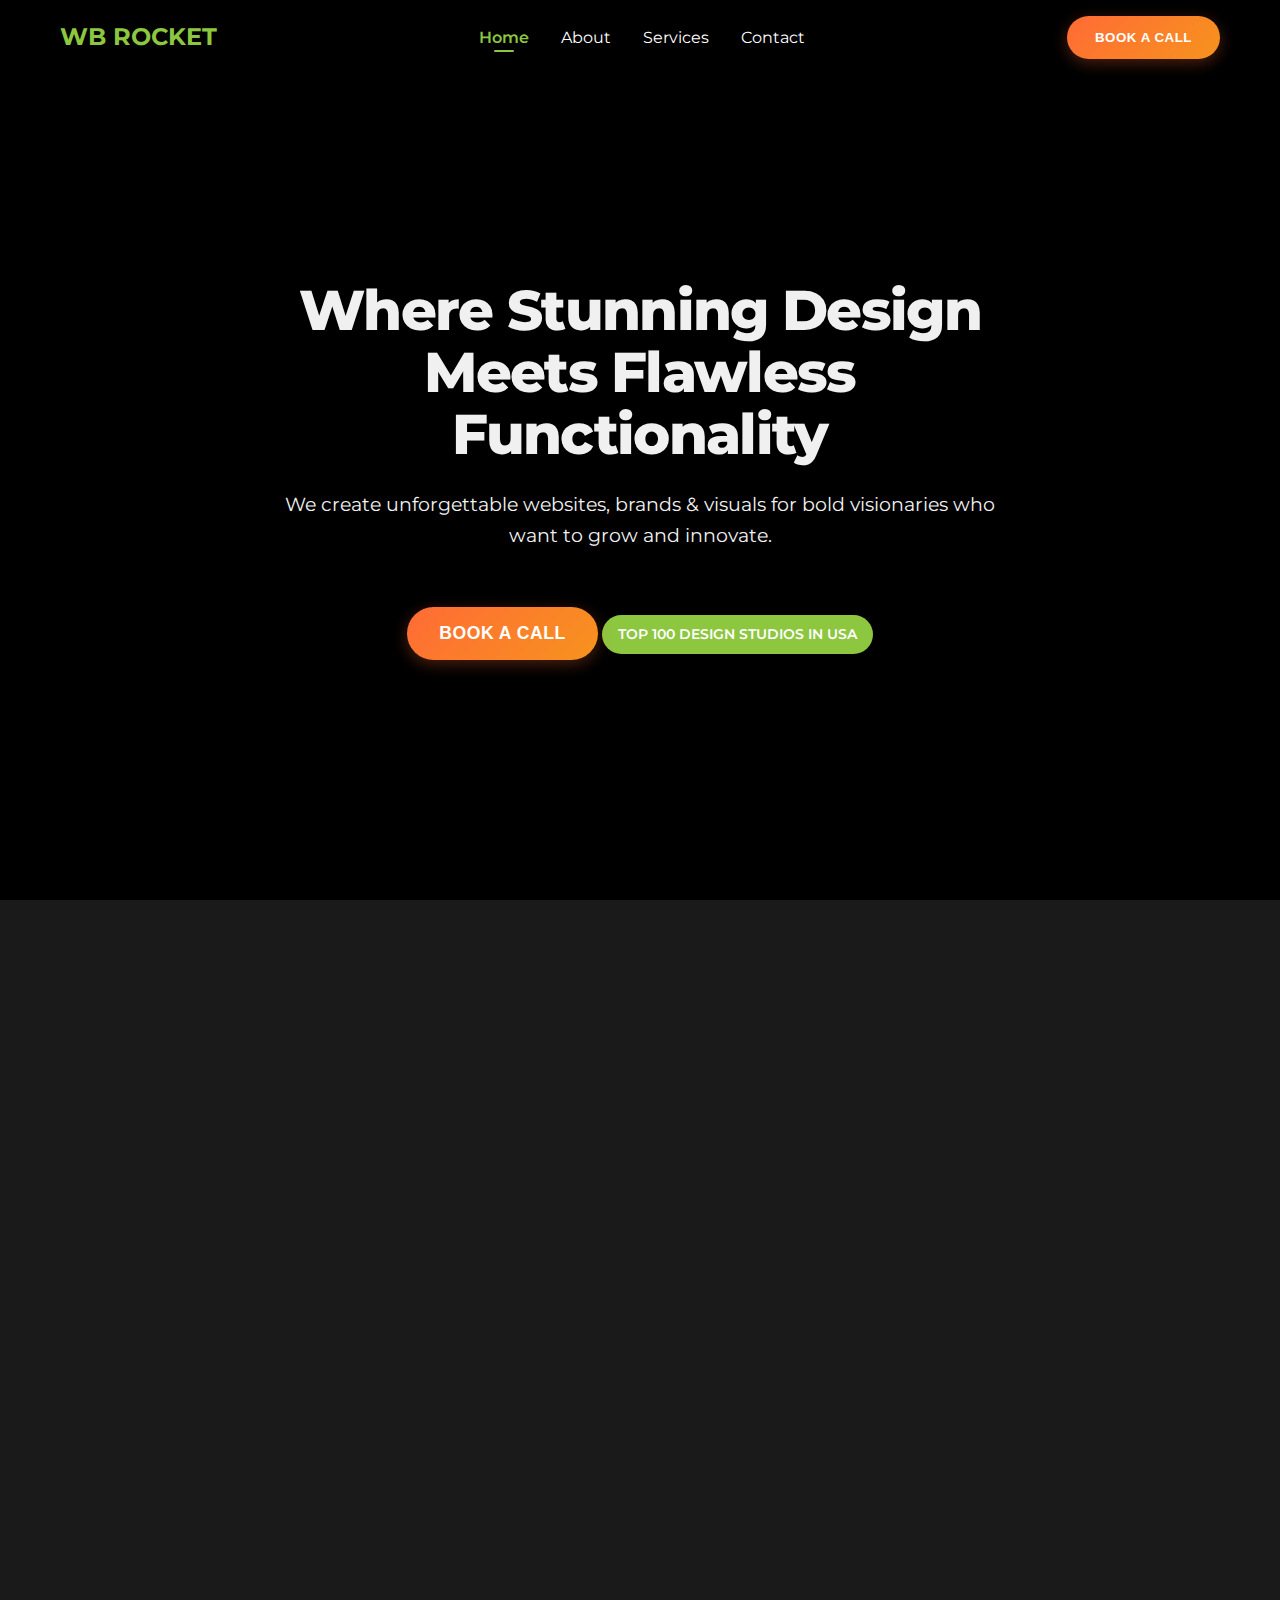
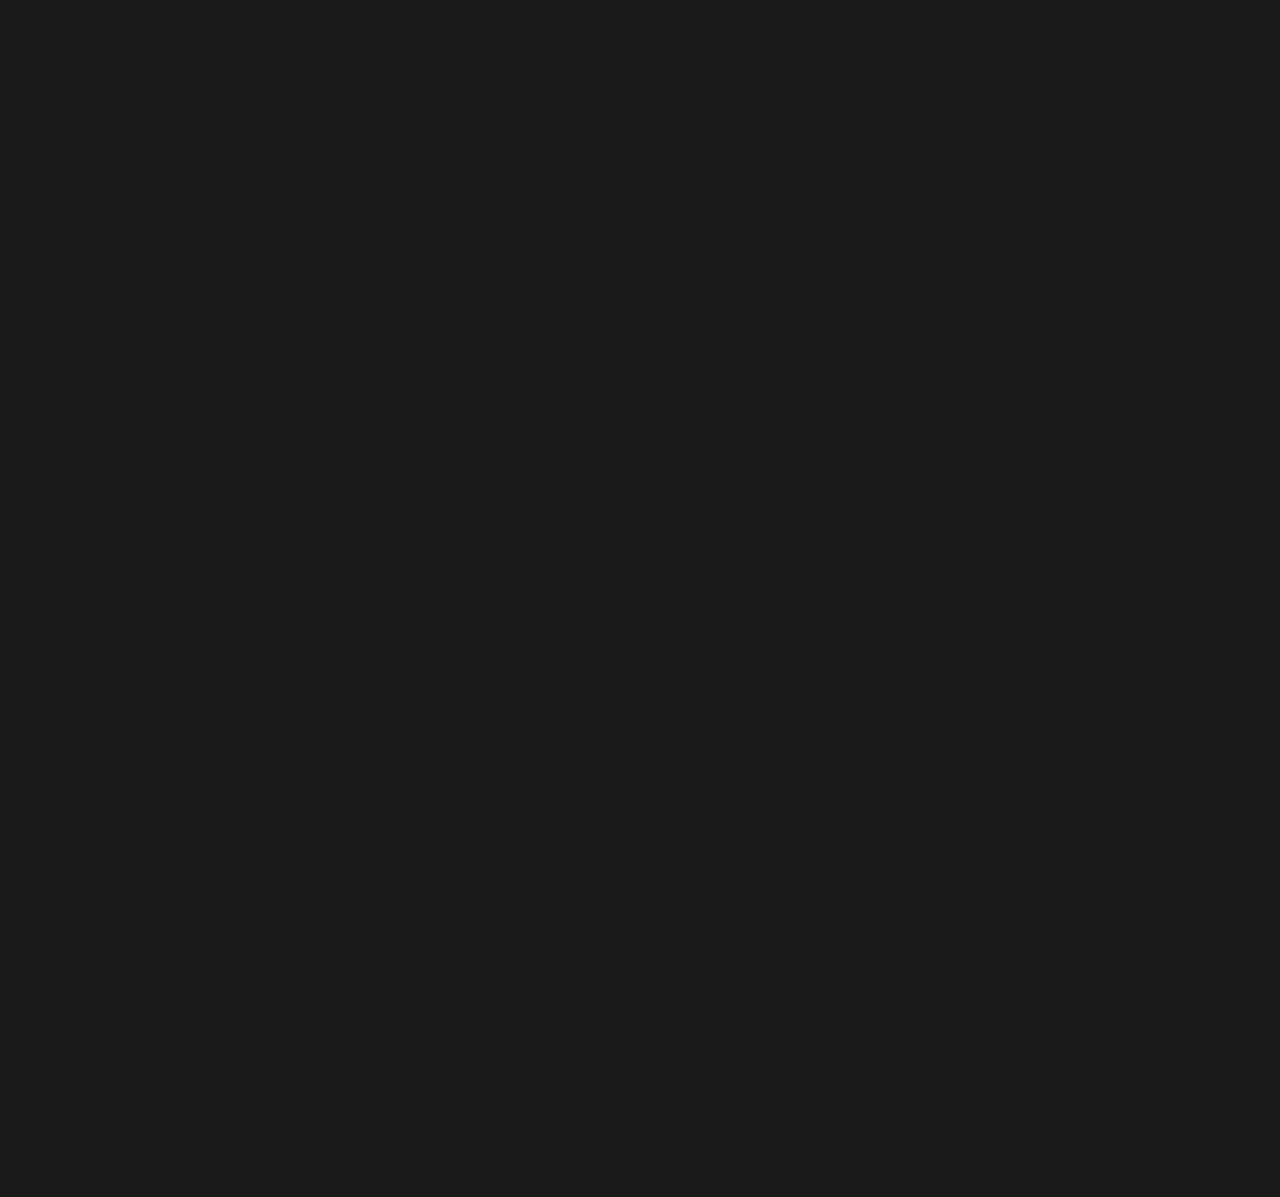
<file: index.html>
<!DOCTYPE html>
<html lang="en">
<head>
    <meta charset="UTF-8">
    <meta name="viewport" content="width=device-width, initial-scale=1.0">
    <title>Design Agency - Growth & Innovation</title>
    <link rel="stylesheet" href="css/styles.css">
    <!-- Dentro do <head> do index.html -->
<link href="https://fonts.googleapis.com/css2?family=Montserrat:wght@400;500;600;700;800&display=swap" rel="stylesheet">
<body>
    <!-- Header Section -->
    <header class="header">
        <nav class="nav">
            <div class="logo">WB ROCKET</div>
            <ul class="nav-links">
                <li><a href="index.html" class="active">Home</a></li>
                <li><a href="about.html">About</a></li>
                <li><a href="services.html">Services</a></li>
                <li><a href="contact.html">Contact</a></li>
            </ul>
            <button class="mobile-menu-toggle">☰</button>
            <button class="btn btn-primary">Book a Call</button>
        </nav>
    </header>

    <!-- Hero Section -->
    <section class="hero">
        <div class="hero-content">
            <h1 class="hero-title">Where Stunning Design Meets Flawless Functionality</h1>
            <p class="hero-subtitle">We create unforgettable websites, brands & visuals for bold visionaries who want to grow and innovate.</p>
            <button class="btn btn-primary btn-large">Book a Call</button>
            <div class="badge">TOP 100 DESIGN STUDIOS IN USA</div>
        </div>
    </section>

  <!-- Divisão Diagonal com Curva -->
  <div class="diagonal-curved-divider"></div>


    <!-- About Section -->
    <section class="about" id="about">
        <div class="container">
            <div class="about-content">
                <div class="about-text">
                    <h2 class="section-title">Unforgettable. Websites. Brands & Visuals for Bold Visionaries.</h2>
                    <p class="section-text">Our team combines creativity with technical expertise to deliver solutions that drive growth, energy, innovation and confidence. We believe in the power of design to transform businesses and create meaningful connections.</p>
                    <button class="btn btn-secondary">More About Us</button>
                </div>
                <div class="about-stats">
                    <div class="stat-item">
                        <div class="stat-number">72</div>
                        <div class="stat-label">Active Projects</div>
                    </div>
                    <div class="stat-item">
                        <div class="stat-number">100+</div>
                        <div class="stat-label">Brands Transformed</div>
                    </div>
                    <div class="stat-item">
                        <div class="stat-number">10+</div>
                        <div class="stat-label">Years of Dedicated Work</div>
                    </div>
                </div>
            </div>
        </div>
        <div class="wavy-divider"></div>
    </section>


  


    <!-- Services Section -->
    <section class="services" id="services">
        <div class="container">
            <h2 class="section-title text-center">Services We Offer</h2>
            <div class="services-grid">
                <div class="service-card">
                    <h3 class="service-title">UI/UX Design</h3>
                    <p class="service-description">User-centered design that creates intuitive and engaging experiences.</p>
                    <ul class="service-features">
                        <li>User Research & Testing</li>
                        <li>Wireframing & Prototyping</li>
                        <li>Visual Design & Branding</li>
                    </ul>
                </div>
                <div class="service-card">
                    <h3 class="service-title">Brand Design</h3>
                    <p class="service-description">Strategic branding that builds trust and recognition.</p>
                    <ul class="service-features">
                        <li>Logo & Identity Design</li>
                        <li>Brand Guidelines</li>
                        <li>Marketing Materials</li>
                    </ul>
                </div>
                <div class="service-card">
                    <h3 class="service-title">Webflow Development</h3>
                    <p class="service-description">Custom websites built with modern tools and best practices.</p>
                    <ul class="service-features">
                        <li>Responsive Design</li>
                        <li>CMS Integration</li>
                        <li>Performance Optimization</li>
                    </ul>
                </div>
                <div class="service-card">
                    <h3 class="service-title">No-Code Development</h3>
                    <p class="service-description">Rapid prototyping and development without traditional coding.</p>
                    <ul class="service-features">
                        <li>MVP Development</li>
                        <li>Automation & Workflows</li>
                        <li>Integration Solutions</li>
                    </ul>
                </div>
            </div>
        </div>
        <div class="zigzag-divider"></div>
    </section>

    <!-- Contact Section -->
    <section class="contact" id="contact">
        <div class="container">
            <h2 class="section-title text-center">Ready to Start Your Project?</h2>
            <p class="section-text text-center">Let's discuss how we can help you achieve your goals with innovative design and development solutions.</p>
            <button class="btn btn-primary btn-large">Book a Free Call</button>
        </div>
    </section>

    <!-- Footer -->
    <footer class="footer">
        <div class="container">
            <p>&copy; 2024 WB ROCKET. All rights reserved.</p>
        </div>
    </footer>

    <!-- JavaScript for Mobile Menu -->
    <script>
        document.addEventListener('DOMContentLoaded', function() {
            const mobileMenuToggle = document.querySelector('.mobile-menu-toggle');
            const navLinks = document.querySelector('.nav-links');
            
            mobileMenuToggle.addEventListener('click', function() {
                navLinks.classList.toggle('show');
            });
            
            // Close menu when clicking on a link
            const navLinksItems = document.querySelectorAll('.nav-links a');
            navLinksItems.forEach(link => {
                link.addEventListener('click', function() {
                    navLinks.classList.remove('show');
                });
            });
        });
    </script>
</body>
</html>
</file>
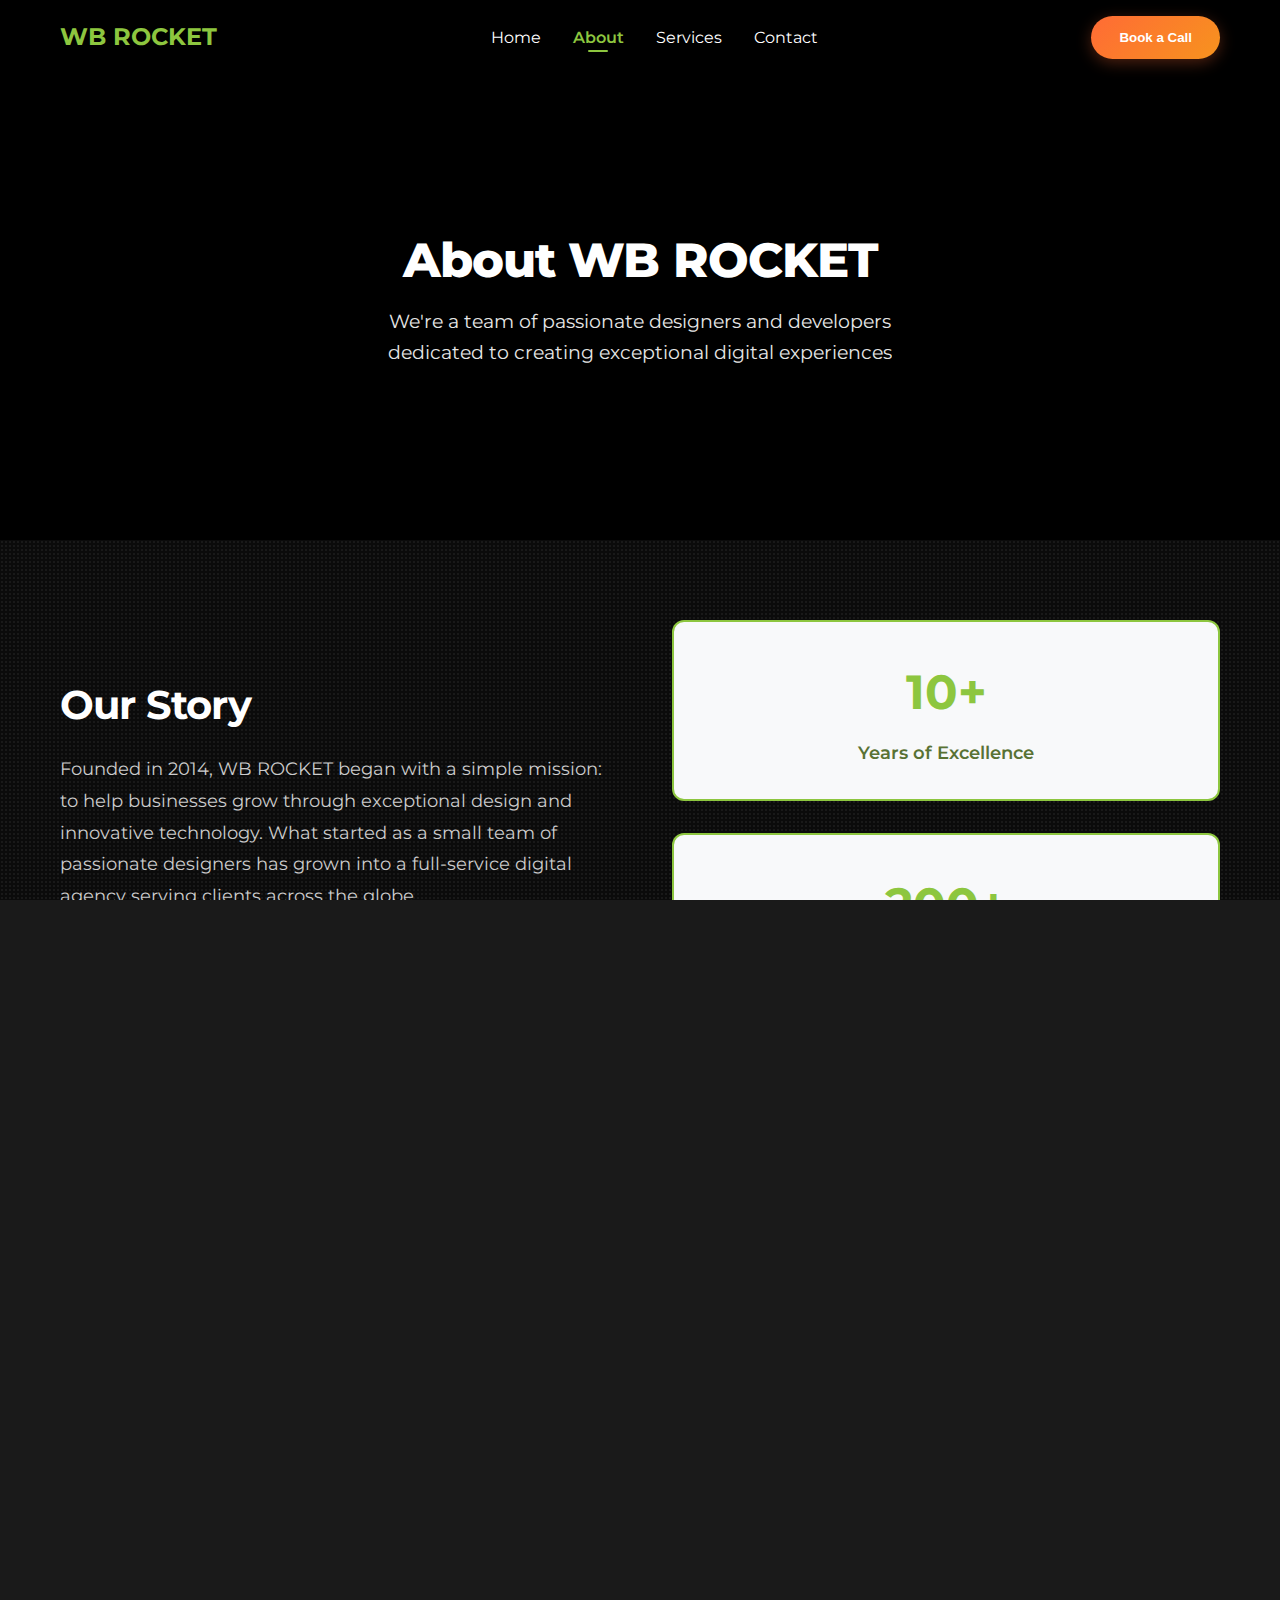
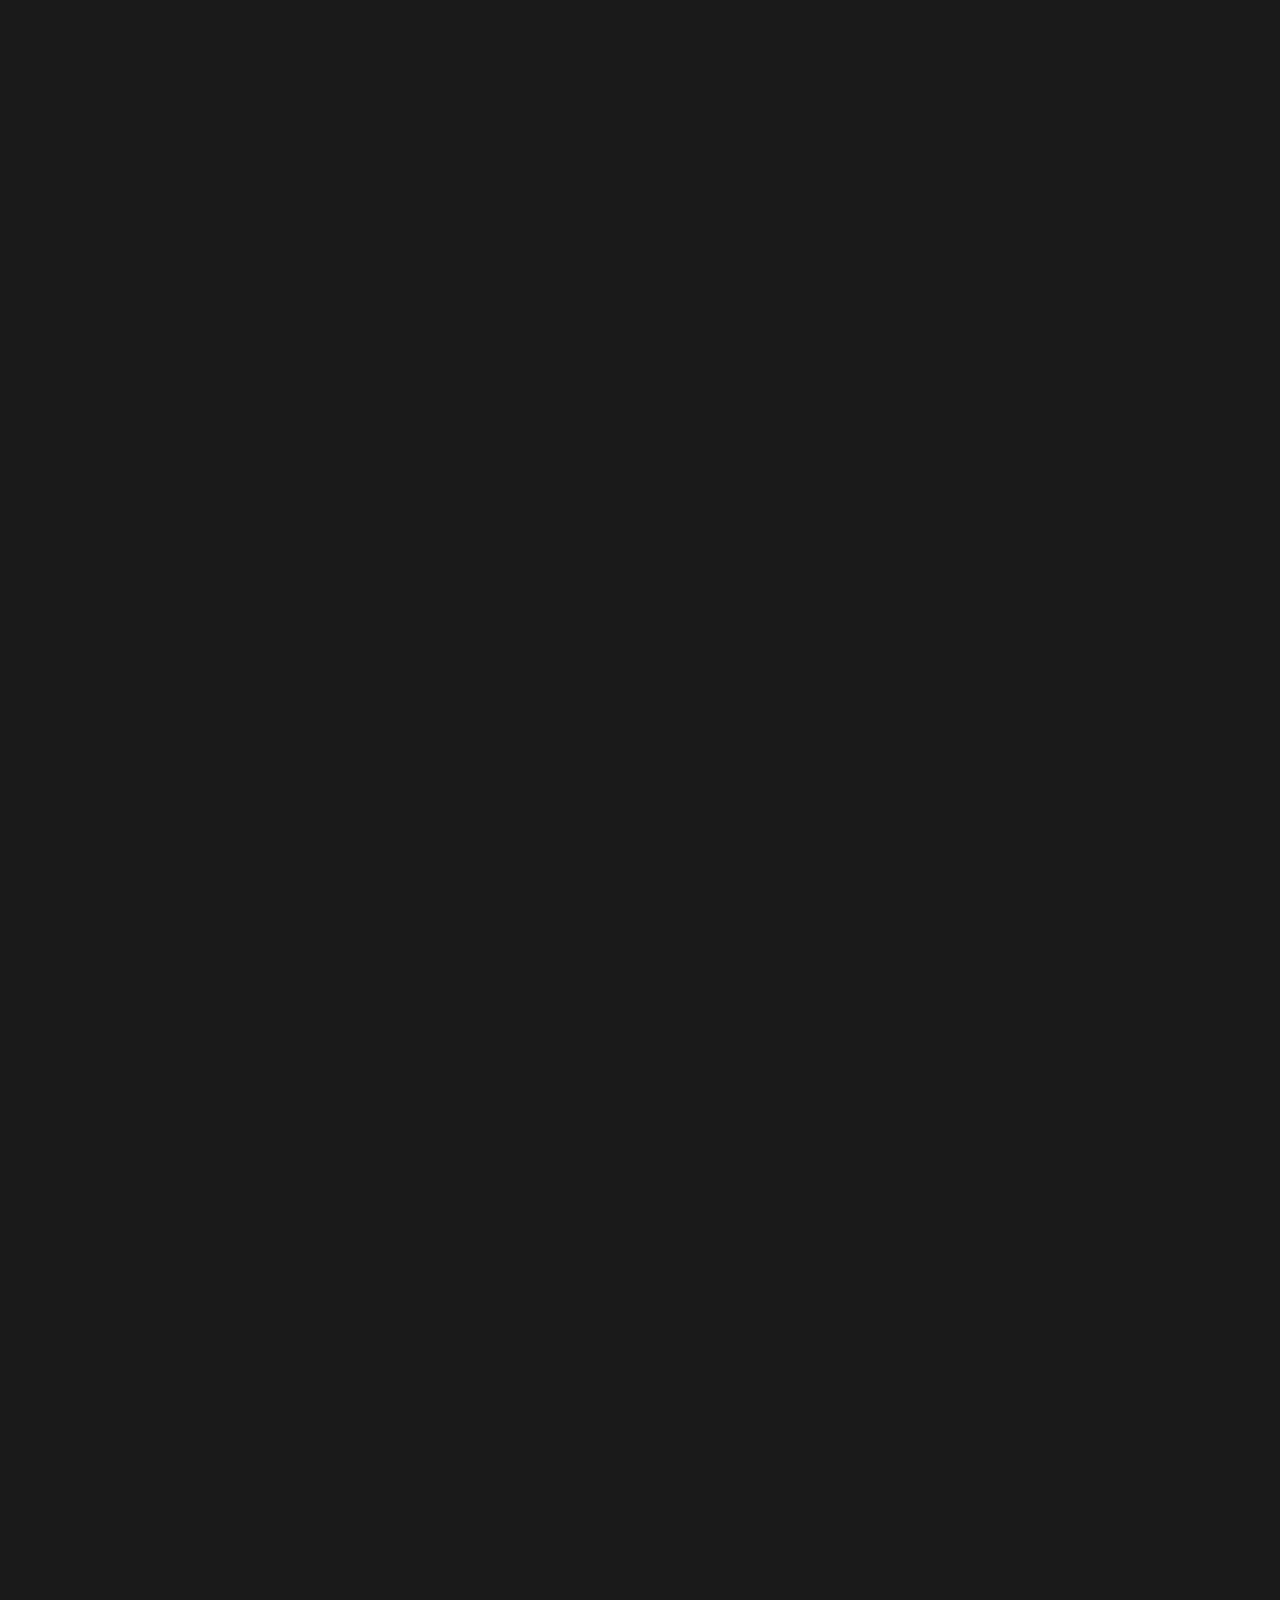
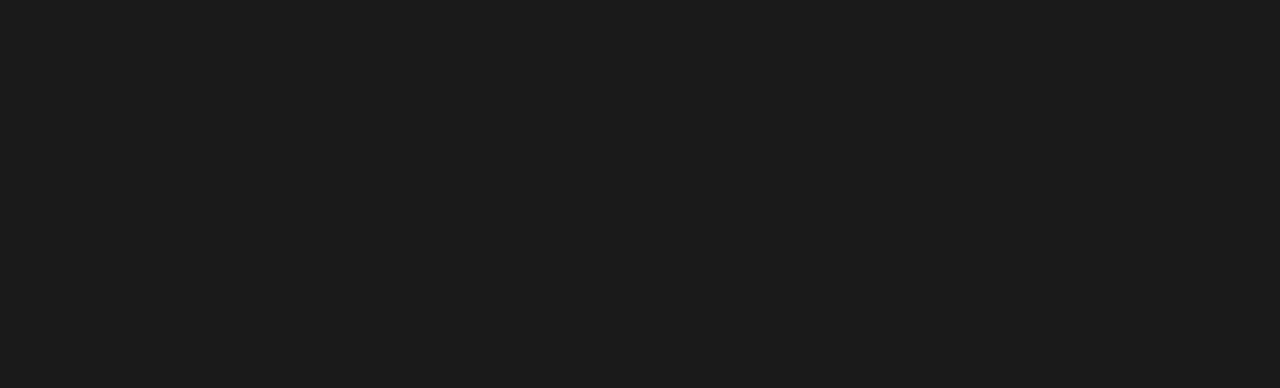
<file: about.html>
<!DOCTYPE html>
<html lang="en">
<head>
    <meta charset="UTF-8">
    <meta name="viewport" content="width=device-width, initial-scale=1.0">
    <title>About Us - WB ROCKET</title>
    <link rel="stylesheet" href="css/styles.css">
    <!-- Dentro do <head> do index.html -->
<link href="https://fonts.googleapis.com/css2?family=Montserrat:wght@400;500;600;700;800&display=swap" rel="stylesheet">
<body>
</head>
<body>
    <!-- Header Section -->
    <header class="header">
        <nav class="nav">
            <div class="logo">WB ROCKET</div>
            <ul class="nav-links">
                <li><a href="index.html">Home</a></li>
                <li><a href="about.html" class="active">About</a></li>
                <li><a href="services.html">Services</a></li>
                <li><a href="contact.html">Contact</a></li>
            </ul>
            <button class="mobile-menu-toggle">☰</button>
            <button class="btn-primary">Book a Call</button>
        </nav>
    </header>

    <!-- About Hero Section -->
    <section class="page-hero">
        <div class="container">
            <h1 class="page-title">About WB ROCKET</h1>
            <p class="page-subtitle">We're a team of passionate designers and developers dedicated to creating exceptional digital experiences</p>
        </div>
    </section>

    <!-- Company Story Section -->
    <section class="company-story">
        <div class="container">
            <div class="story-content">
                <div class="story-text">
                    <h2 class="section-title">Our Story</h2>
                    <p class="section-text">Founded in 2014, WB ROCKET began with a simple mission: to help businesses grow through exceptional design and innovative technology. What started as a small team of passionate designers has grown into a full-service digital agency serving clients across the globe.</p>
                    <p class="section-text">We believe that great design is not just about aesthetics—it's about solving problems, creating meaningful connections, and driving real business results. Every project we undertake is an opportunity to push boundaries, challenge conventions, and deliver solutions that exceed expectations.</p>
                </div>
                <div class="story-stats">
                    <div class="stat-highlight">
                        <div class="stat-number-large">10+</div>
                        <div class="stat-label-large">Years of Excellence</div>
                    </div>
                    <div class="stat-highlight">
                        <div class="stat-number-large">200+</div>
                        <div class="stat-label-large">Projects Completed</div>
                    </div>
                    <div class="stat-highlight">
                        <div class="stat-number-large">50+</div>
                        <div class="stat-label-large">Happy Clients</div>
                    </div>
                </div>
            </div>
        </div>
        <div class="wavy-divider"></div>
    </section>

    <!-- Values Section -->
    <section class="values-section">
        <div class="container">
            <h2 class="section-title text-center">Our Values</h2>
            <div class="values-grid">
                <div class="value-card">
                    <div class="value-icon">🎯</div>
                    <h3>Excellence</h3>
                    <p>We strive for excellence in everything we do, from the smallest design detail to the largest development project.</p>
                </div>
                <div class="value-card">
                    <div class="value-icon">🤝</div>
                    <h3>Collaboration</h3>
                    <p>We believe the best results come from working closely with our clients and understanding their unique needs.</p>
                </div>
                <div class="value-card">
                    <div class="value-icon">💡</div>
                    <h3>Innovation</h3>
                    <p>We stay ahead of industry trends and embrace new technologies to deliver cutting-edge solutions.</p>
                </div>
                <div class="value-card">
                    <div class="value-icon">🚀</div>
                    <h3>Growth</h3>
                    <p>We're committed to helping our clients grow their businesses through strategic design and development.</p>
                </div>
            </div>
        </div>
        <div class="zigzag-divider"></div>
    </section>

    <!-- Team Section -->
    <section class="team-section">
        <div class="container">
            <h2 class="section-title text-center">Meet Our Team</h2>
            <div class="team-grid">
                <div class="team-member">
                    <div class="member-photo">
                        <div class="photo-placeholder">👨‍💼</div>
                    </div>
                    <h3 class="member-name">Alex Johnson</h3>
                    <p class="member-role">Founder & Creative Director</p>
                    <p class="member-bio">With over 15 years of experience in design and branding, Alex leads our creative vision and ensures every project meets our high standards.</p>
                </div>
                <div class="team-member">
                    <div class="member-photo">
                        <div class="photo-placeholder">👩‍💻</div>
                    </div>
                    <h3 class="member-name">Sarah Chen</h3>
                    <p class="member-role">Lead Developer</p>
                    <p class="member-bio">Sarah specializes in modern web technologies and ensures our websites are fast, secure, and user-friendly.</p>
                </div>
                <div class="team-member">
                    <div class="member-photo">
                        <div class="photo-placeholder">👨‍🎨</div>
                    </div>
                    <h3 class="member-name">Mike Rodriguez</h3>
                    <p class="member-role">Senior UI/UX Designer</p>
                    <p class="member-bio">Mike creates intuitive user experiences that delight users and drive business results.</p>
                </div>
                <div class="team-member">
                    <div class="member-photo">
                        <div class="photo-placeholder">👩‍💼</div>
                    </div>
                    <h3 class="member-name">Emily Davis</h3>
                    <p class="member-role">Project Manager</p>
                    <p class="member-bio">Emily ensures every project runs smoothly and delivers on time, every time.</p>
                </div>
            </div>
        </div>
        <div class="curved-divider"></div>
    </section>

    <!-- Awards Section -->
    <section class="awards-section">
        <div class="container">
            <h2 class="section-title text-center">Recognition & Awards</h2>
            <div class="awards-grid">
                <div class="award-item">
                    <div class="award-icon">🏆</div>
                    <h3>Top 100 Design Studios</h3>
                    <p>Recognized as one of the top design studios in the USA</p>
                </div>
                <div class="award-item">
                    <div class="award-icon">⭐</div>
                    <h3>5-Star Client Rating</h3>
                    <p>Consistently rated 5 stars by our satisfied clients</p>
                </div>
                <div class="award-item">
                    <div class="award-icon">🚀</div>
                    <h3>Fastest Growing Agency</h3>
                    <p>Named one of the fastest growing agencies in 2023</p>
                </div>
            </div>
        </div>
    </section>

    <!-- CTA Section -->
    <section class="cta-section">
        <div class="container">
            <h2 class="section-title text-center">Ready to Work With Us?</h2>
            <p class="section-text text-center">Let's discuss how we can help bring your vision to life with our expertise and passion for excellence.</p>
            <div class="cta-buttons">
                <button class="btn btn-primary btn-large">Start a Project</button>
                <button class="btn btn-secondary btn-large">View Our Work</button>
            </div>
        </div>
    </section>

    <!-- Footer -->
    <footer class="footer">
        <div class="container">
            <p>&copy; 2024 WB ROCKET. All rights reserved.</p>
        </div>
    </footer>

    <!-- JavaScript for Mobile Menu -->
    <script>
        document.addEventListener('DOMContentLoaded', function() {
            const mobileMenuToggle = document.querySelector('.mobile-menu-toggle');
            const navLinks = document.querySelector('.nav-links');
            
            mobileMenuToggle.addEventListener('click', function() {
                navLinks.classList.toggle('show');
            });
            
            // Close menu when clicking on a link
            const navLinksItems = document.querySelectorAll('.nav-links a');
            navLinksItems.forEach(link => {
                link.addEventListener('click', function() {
                    navLinks.classList.remove('show');
                });
            });
        });
    </script>
</body>
</html>
</file>
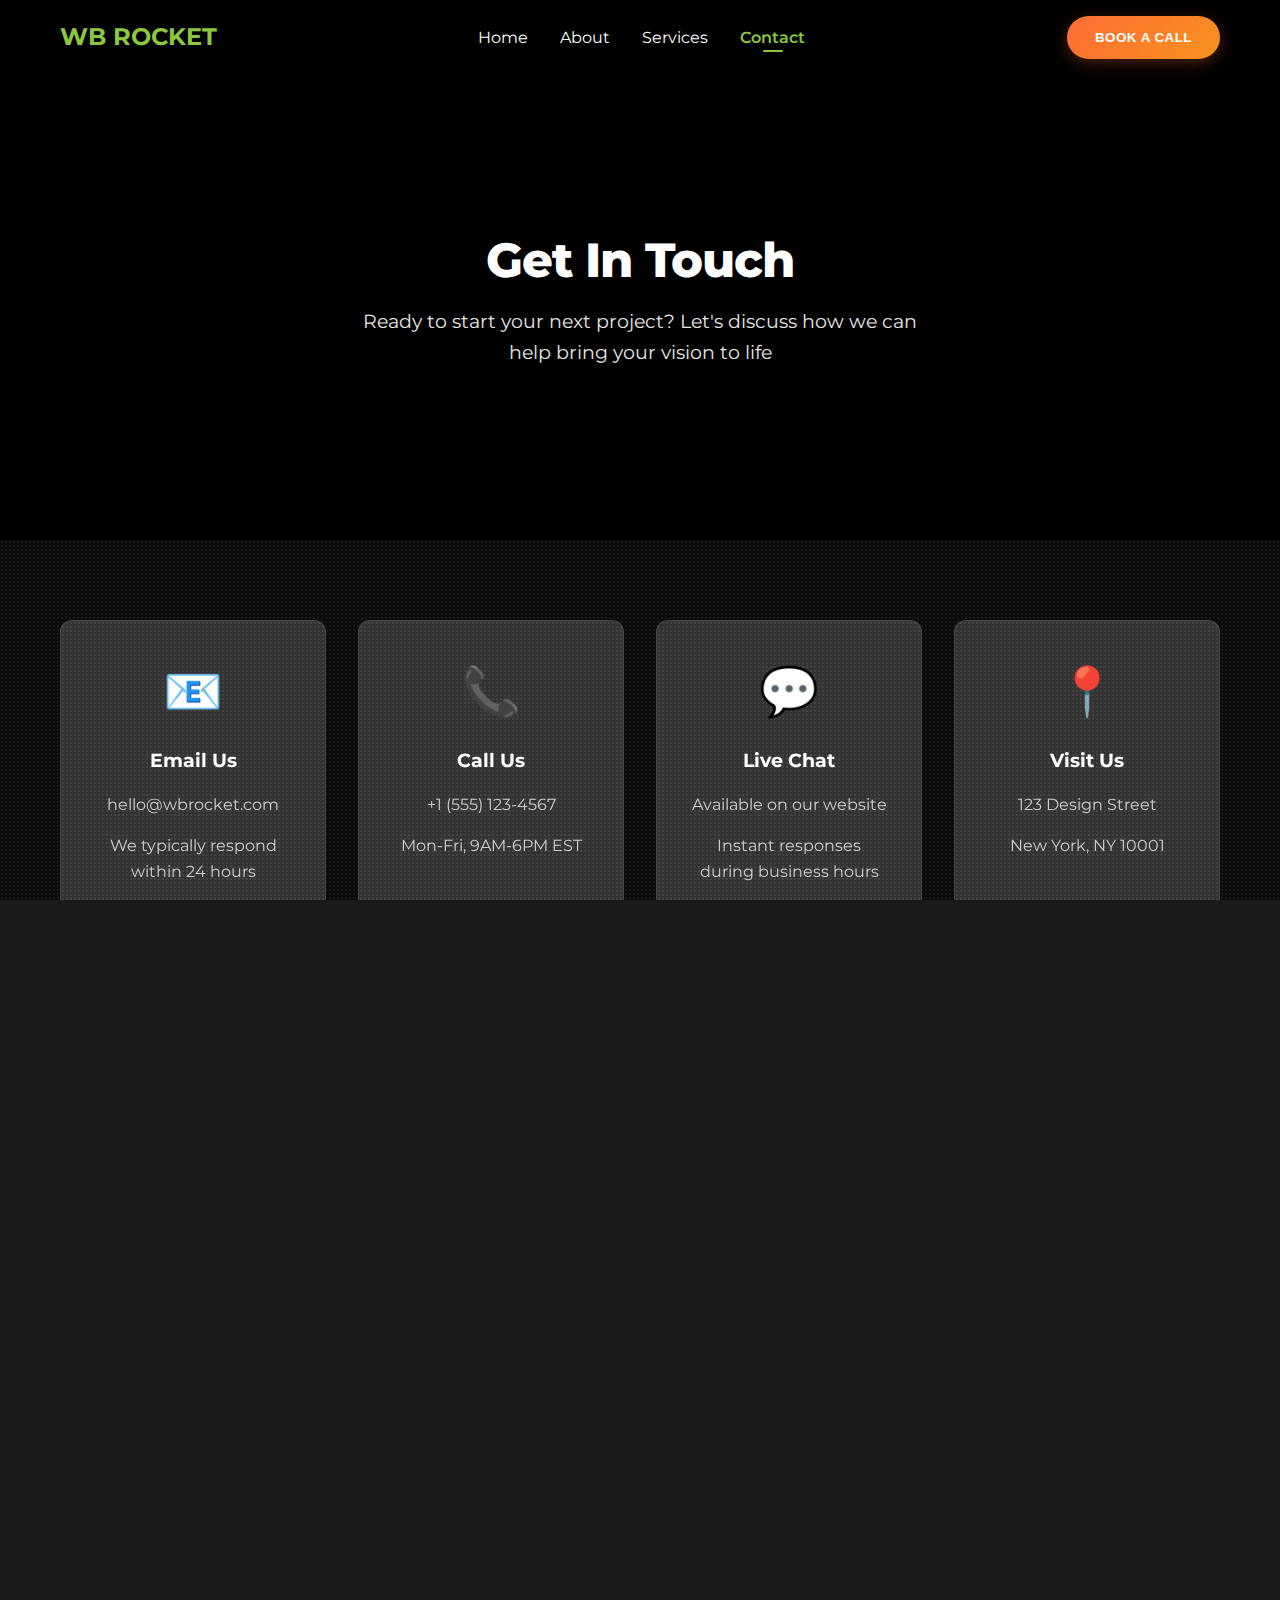
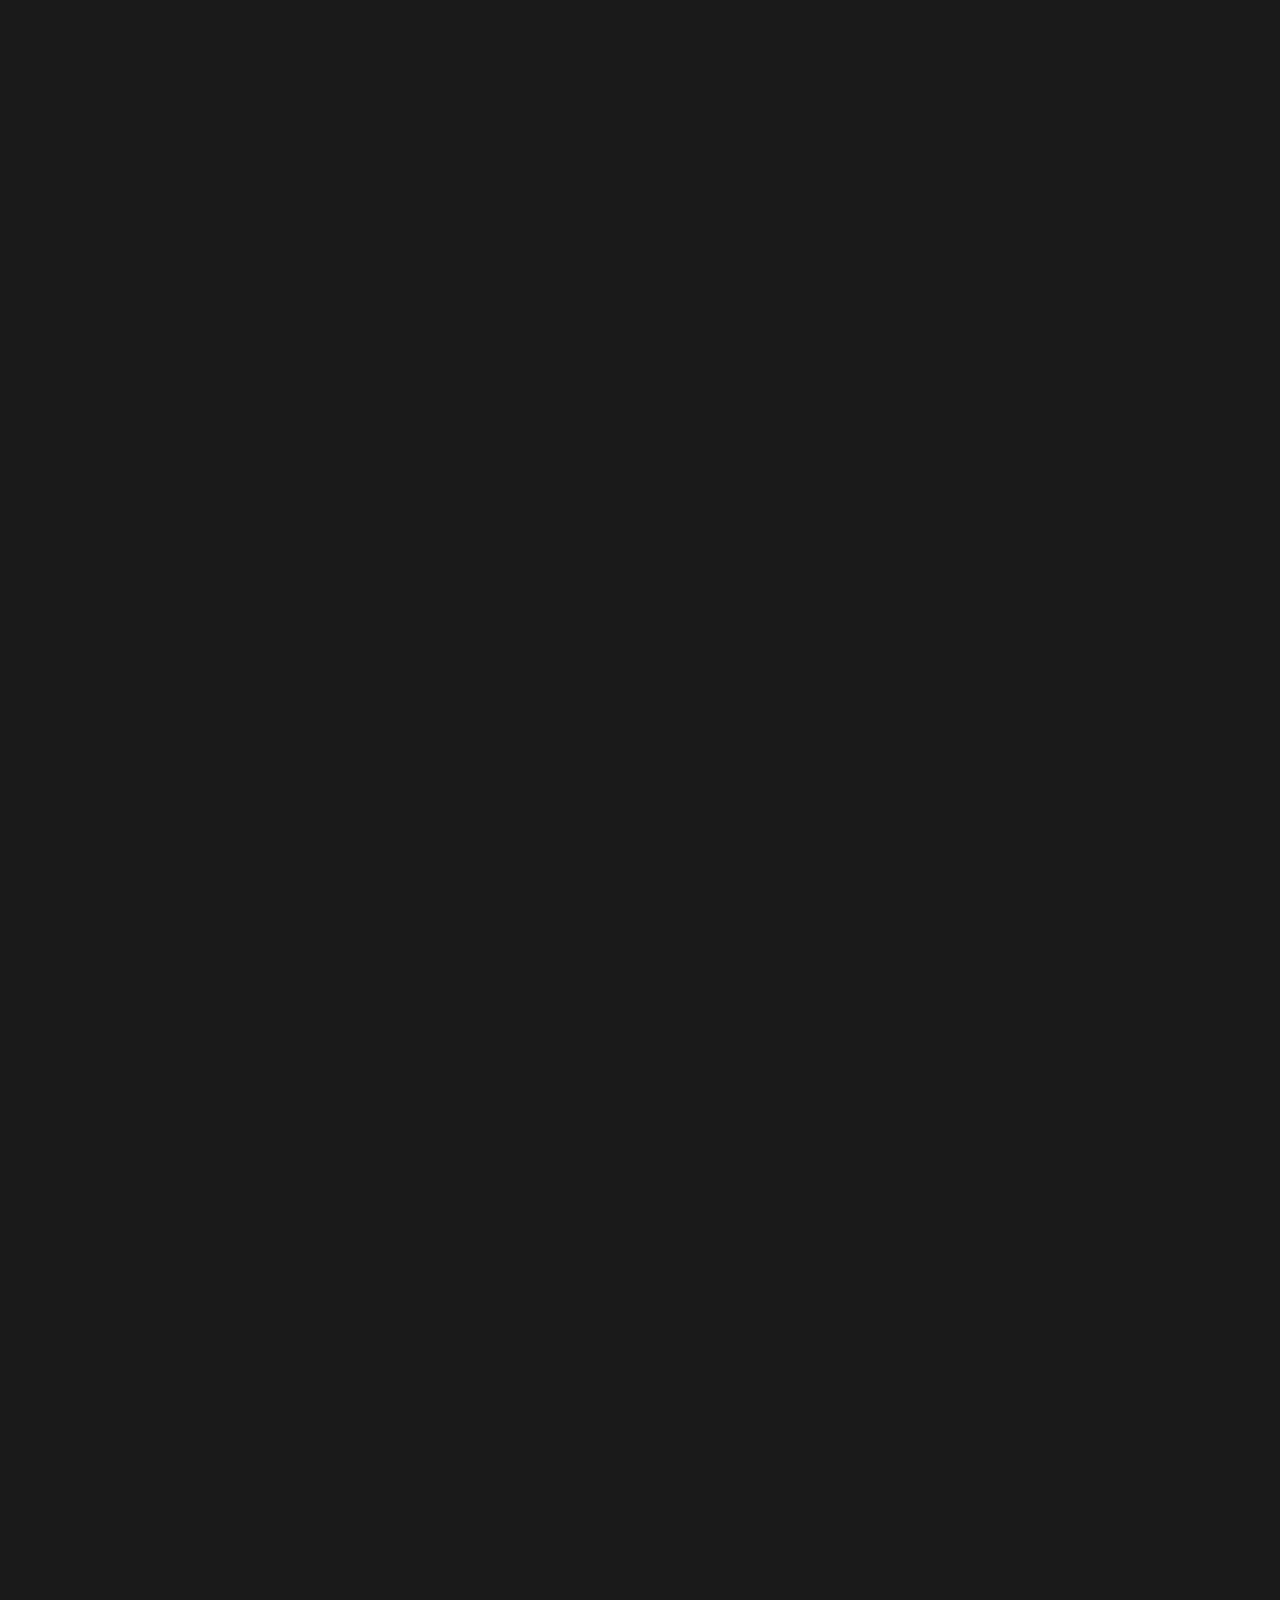
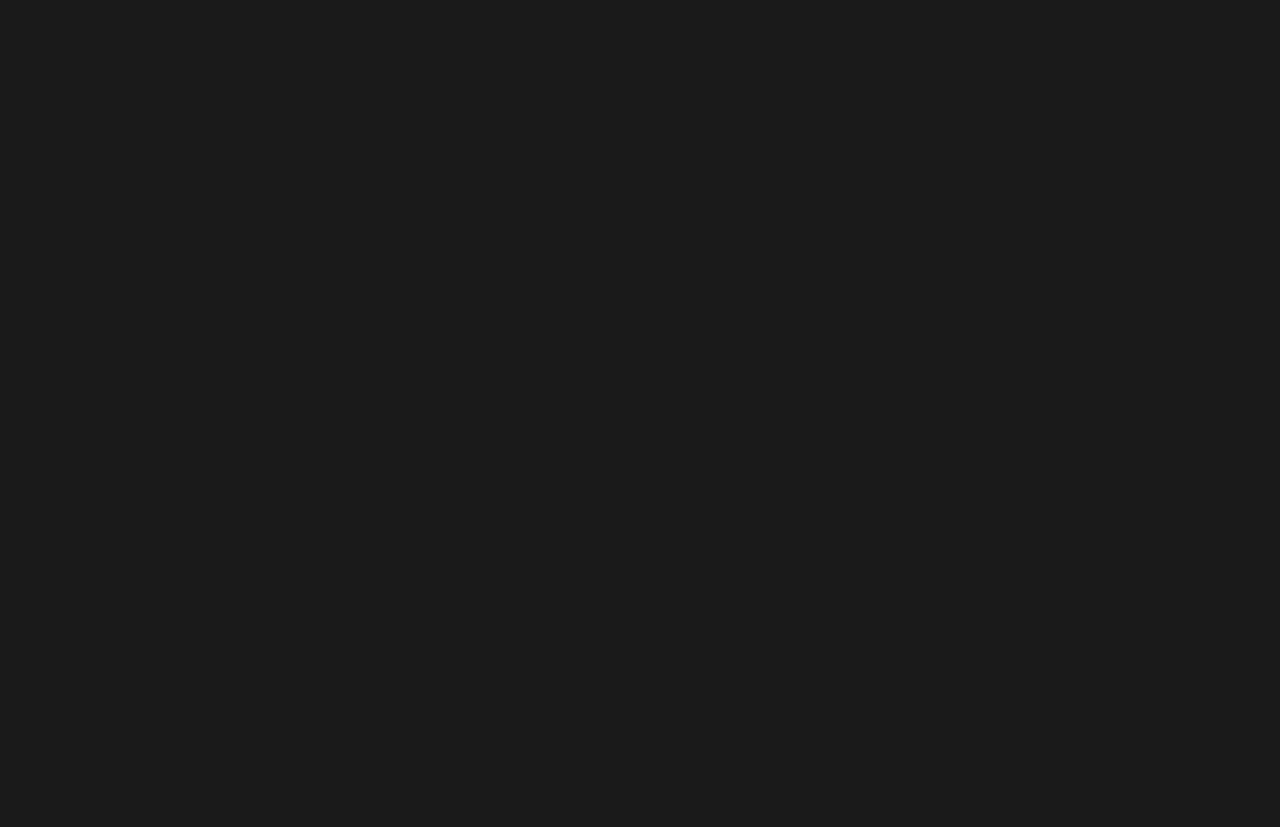
<file: contact.html>
<!DOCTYPE html>
<html lang="en">
<head>
    <meta charset="UTF-8">
    <meta name="viewport" content="width=device-width, initial-scale=1.0">
    <title>Contact Us - WB ROCKET</title>
    <link rel="stylesheet" href="css/styles.css">
    <!-- Dentro do <head> do index.html -->
<link href="https://fonts.googleapis.com/css2?family=Montserrat:wght@400;500;600;700;800&display=swap" rel="stylesheet">
<body>
<body>
    <!-- Header Section -->
    <header class="header">
        <nav class="nav">
            <div class="logo">WB ROCKET</div>
            <ul class="nav-links">
                <li><a href="index.html">Home</a></li>
                <li><a href="about.html">About</a></li>
                <li><a href="services.html">Services</a></li>
                <li><a href="contact.html" class="active">Contact</a></li>
            </ul>
            <button class="mobile-menu-toggle">☰</button>
            <button class="btn btn-primary">Book a Call</button>
        </nav>
    </header>

    <!-- Contact Hero Section -->
    <section class="page-hero">
        <div class="container">
            <h1 class="page-title">Get In Touch</h1>
            <p class="page-subtitle">Ready to start your next project? Let's discuss how we can help bring your vision to life</p>
        </div>
    </section>

    <!-- Contact Information Section -->
    <section class="contact-info">
        <div class="container">
            <div class="contact-grid">
                <div class="contact-card">
                    <div class="contact-icon">📧</div>
                    <h3>Email Us</h3>
                    <p>hello@wbrocket.com</p>
                    <p>We typically respond within 24 hours</p>
                </div>
                <div class="contact-card">
                    <div class="contact-icon">📞</div>
                    <h3>Call Us</h3>
                    <p>+1 (555) 123-4567</p>
                    <p>Mon-Fri, 9AM-6PM EST</p>
                </div>
                <div class="contact-card">
                    <div class="contact-icon">💬</div>
                    <h3>Live Chat</h3>
                    <p>Available on our website</p>
                    <p>Instant responses during business hours</p>
                </div>
                <div class="contact-card">
                    <div class="contact-icon">📍</div>
                    <h3>Visit Us</h3>
                    <p>123 Design Street</p>
                    <p>New York, NY 10001</p>
                </div>
            </div>
        </div>
        <div class="wavy-divider"></div>
    </section>

    <!-- Contact Form Section -->
    <section class="contact-form-section">
        <div class="container">
            <div class="form-container">
                <div class="form-header">
                    <h2 class="section-title">Send Us a Message</h2>
                    <p class="section-text">Fill out the form below and we'll get back to you as soon as possible.</p>
                </div>
                <form class="contact-form">
                    <div class="form-row">
                        <div class="form-group">
                            <label for="firstName">First Name *</label>
                            <input type="text" id="firstName" name="firstName" required>
                        </div>
                        <div class="form-group">
                            <label for="lastName">Last Name *</label>
                            <input type="text" id="lastName" name="lastName" required>
                        </div>
                    </div>
                    <div class="form-row">
                        <div class="form-group">
                            <label for="email">Email Address *</label>
                            <input type="email" id="email" name="email" required>
                        </div>
                        <div class="form-group">
                            <label for="phone">Phone Number</label>
                            <input type="tel" id="phone" name="phone">
                        </div>
                    </div>
                    <div class="form-group">
                        <label for="company">Company Name</label>
                        <input type="text" id="company" name="company">
                    </div>
                    <div class="form-group">
                        <label for="service">Service Interested In</label>
                        <select id="service" name="service">
                            <option value="">Select a service</option>
                            <option value="ui-ux">UI/UX Design</option>
                            <option value="branding">Brand Design</option>
                            <option value="webflow">Webflow Development</option>
                            <option value="nocode">No-Code Development</option>
                            <option value="multiple">Multiple Services</option>
                        </select>
                    </div>
                    <div class="form-group">
                        <label for="budget">Project Budget</label>
                        <select id="budget" name="budget">
                            <option value="">Select budget range</option>
                            <option value="5k-10k">$5,000 - $10,000</option>
                            <option value="10k-25k">$10,000 - $25,000</option>
                            <option value="25k-50k">$25,000 - $50,000</option>
                            <option value="50k+">$50,000+</option>
                        </select>
                    </div>
                    <div class="form-group">
                        <label for="message">Project Details *</label>
                        <textarea id="message" name="message" rows="6" placeholder="Tell us about your project, goals, and timeline..." required></textarea>
                    </div>
                    <div class="form-group">
                        <label class="checkbox-label">
                            <input type="checkbox" name="newsletter" value="yes">
                            <span class="checkmark"></span>
                            Subscribe to our newsletter for design tips and updates
                        </label>
                    </div>
                    <button type="submit" class="btn btn-primary btn-large">Send Message</button>
                </form>
            </div>
        </div>
        <div class="zigzag-divider"></div>
    </section>

    <!-- FAQ Section -->
    <section class="faq-section">
        <div class="container">
            <h2 class="section-title text-center">Frequently Asked Questions</h2>
            <div class="faq-grid">
                <div class="faq-item">
                    <h3 class="faq-question">How long does a typical project take?</h3>
                    <p class="faq-answer">Project timelines vary depending on scope and complexity. A simple website might take 4-6 weeks, while a comprehensive branding project could take 8-12 weeks. We'll provide a detailed timeline during our initial consultation.</p>
                </div>
                <div class="faq-item">
                    <h3 class="faq-question">What is your typical project process?</h3>
                    <p class="faq-answer">We follow a proven 6-step process: Discovery, Strategy, Design, Development, Launch, and Support. Each phase includes regular check-ins and feedback sessions to ensure we're aligned with your vision.</p>
                </div>
                <div class="faq-item">
                    <h3 class="faq-question">Do you provide ongoing support after launch?</h3>
                    <p class="faq-answer">Yes! We offer various support packages including maintenance, updates, and ongoing optimization. We believe in building long-term relationships with our clients.</p>
                </div>
                <div class="faq-item">
                    <h3 class="faq-question">Can you work with our existing brand guidelines?</h3>
                    <p class="faq-answer">Absolutely! We can work within your existing brand guidelines or help you develop new ones. We're flexible and adapt our approach to meet your specific needs.</p>
                </div>
            </div>
        </div>
        <div class="curved-divider"></div>
    </section>

    <!-- Office Location Section -->
    <section class="office-section">
        <div class="container">
            <h2 class="section-title text-center">Visit Our Office</h2>
            <div class="office-info">
                <div class="office-details">
                    <h3>WB ROCKET Studio</h3>
                    <p><strong>Address:</strong><br>
                    123 Design Street<br>
                    New York, NY 10001</p>
                    <p><strong>Hours:</strong><br>
                    Monday - Friday: 9:00 AM - 6:00 PM EST<br>
                    Saturday: 10:00 AM - 4:00 PM EST<br>
                    Sunday: Closed</p>
                    <p><strong>Parking:</strong><br>
                    Street parking available<br>
                    Nearby parking garage on 5th Avenue</p>
                </div>
                <div class="office-map">
                    <div class="map-placeholder">
                        <div class="map-icon">🗺️</div>
                        <p>Interactive Map</p>
                        <p>Click to view directions</p>
                    </div>
                </div>
            </div>
        </div>
    </section>

    <!-- CTA Section -->
    <section class="cta-section">
        <div class="container">
            <h2 class="section-title text-center">Ready to Get Started?</h2>
            <p class="section-text text-center">Book a free consultation call to discuss your project and see how we can help.</p>
            <div class="cta-buttons">
                <button class="btn btn-primary btn-large">Book Free Consultation</button>
                <button class="btn btn-secondary btn-large">Download Our Portfolio</button>
            </div>
        </div>
    </section>

    <!-- Footer -->
    <footer class="footer">
        <div class="container">
            <p>&copy; 2024 WB ROCKET. All rights reserved.</p>
        </div>
    </footer>

    <!-- JavaScript for Mobile Menu -->
    <script>
        document.addEventListener('DOMContentLoaded', function() {
            const mobileMenuToggle = document.querySelector('.mobile-menu-toggle');
            const navLinks = document.querySelector('.nav-links');
            
            mobileMenuToggle.addEventListener('click', function() {
                navLinks.classList.toggle('show');
            });
            
            // Close menu when clicking on a link
            const navLinksItems = document.querySelectorAll('.nav-links a');
            navLinksItems.forEach(link => {
                link.addEventListener('click', function() {
                    navLinks.classList.remove('show');
                });
            });
        });
    </script>
</body>
</html>
</file>
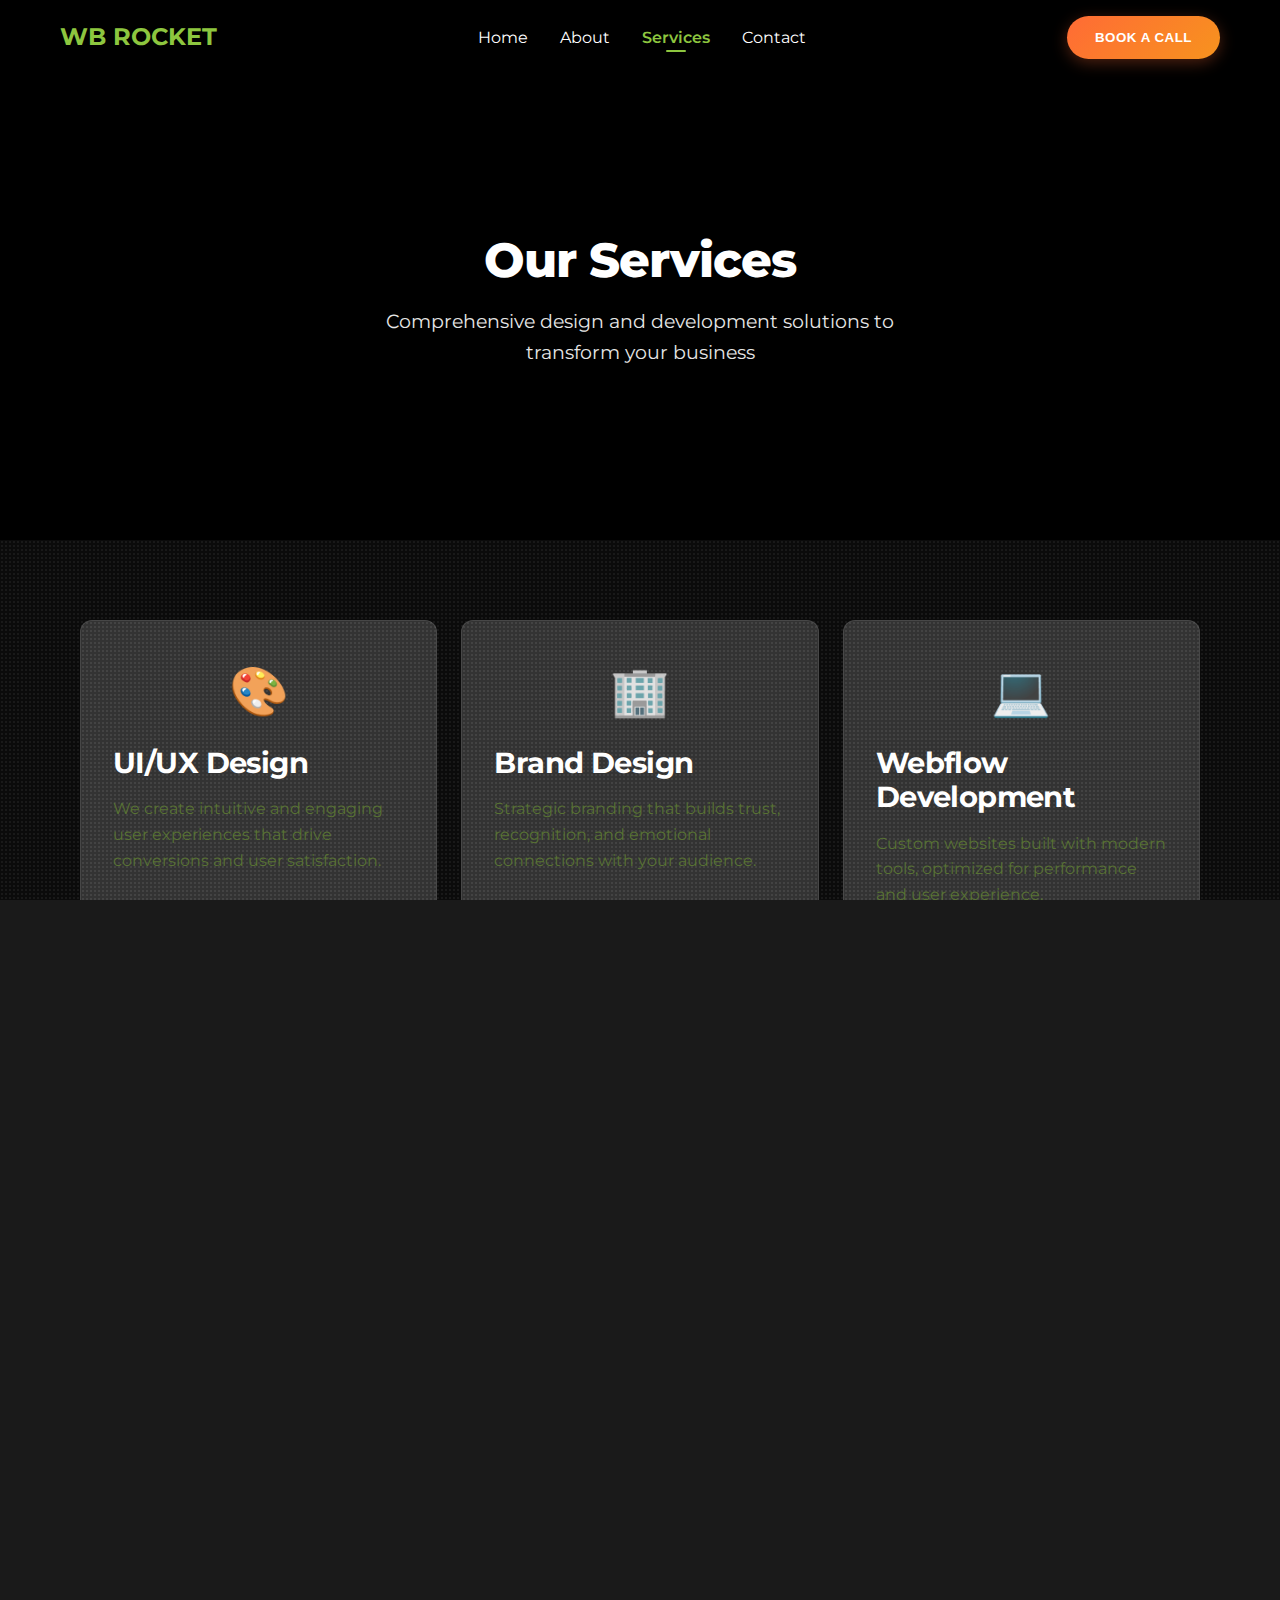
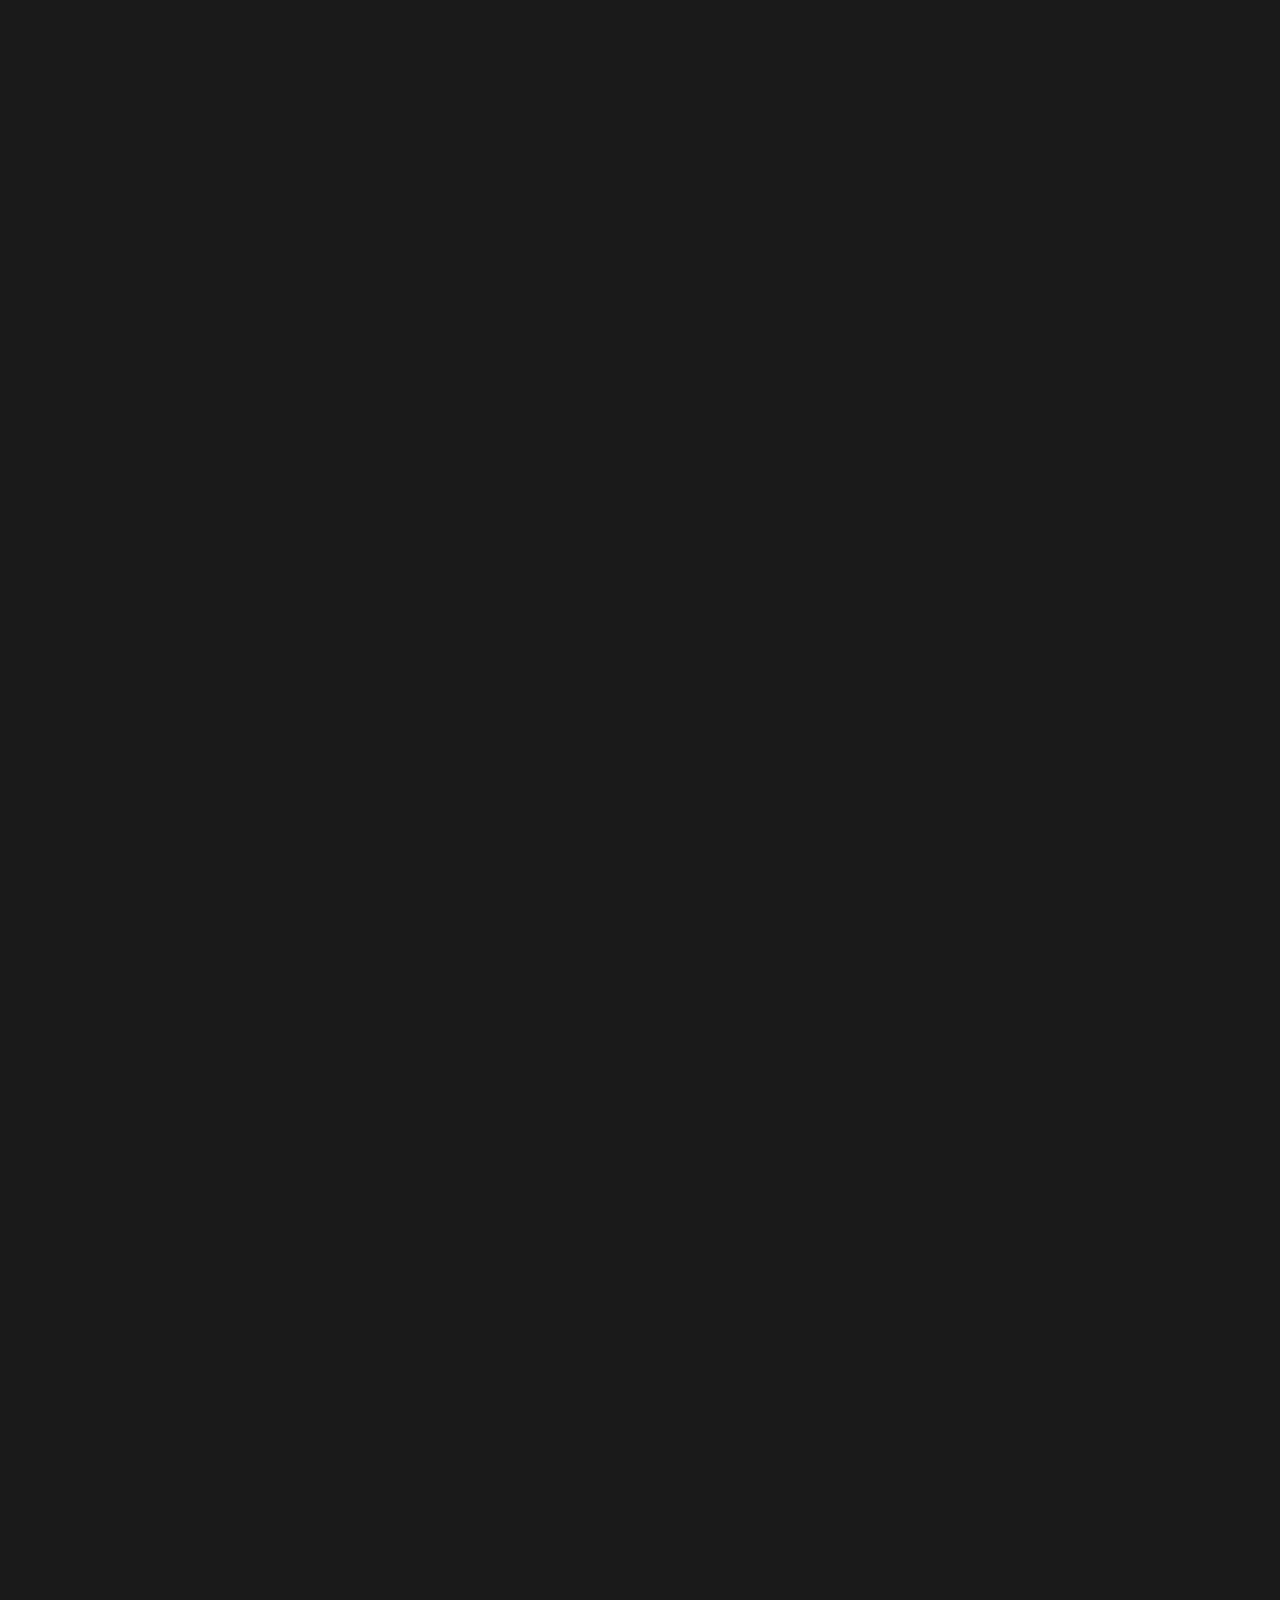
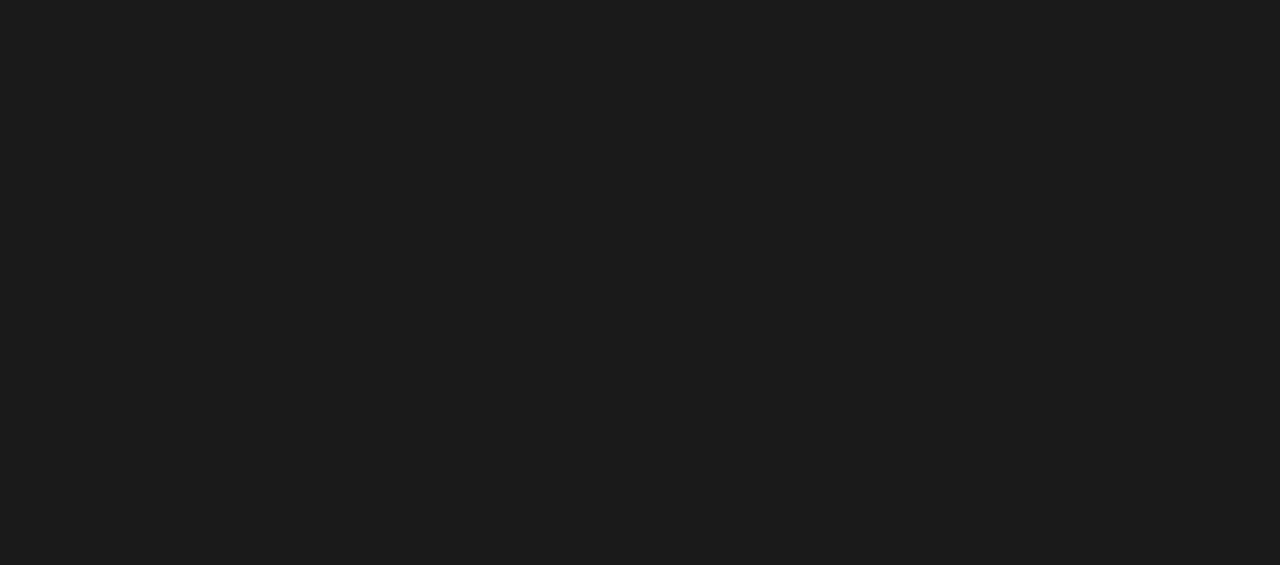
<file: services.html>
<!DOCTYPE html>
<html lang="en">
<head>
    <meta charset="UTF-8">
    <meta name="viewport" content="width=device-width, initial-scale=1.0">
    <title>Services - WB ROCKET</title>
    <link rel="stylesheet" href="css/styles.css">
    <!-- Dentro do <head> do index.html -->
<link href="https://fonts.googleapis.com/css2?family=Montserrat:wght@400;500;600;700;800&display=swap" rel="stylesheet">
<body>
</head>
<body>
    <!-- Header Section -->
    <header class="header">
        <nav class="nav">
            <div class="logo">WB ROCKET</div>
            <ul class="nav-links">
                <li><a href="index.html">Home</a></li>
                <li><a href="about.html">About</a></li>
                <li><a href="services.html" class="active">Services</a></li>
                <li><a href="contact.html">Contact</a></li>
            </ul>
            <button class="mobile-menu-toggle">☰</button>
            <button class="btn btn-primary">Book a Call</button>
        </nav>
    </header>

    <!-- Services Hero Section -->
    <section class="page-hero">
        <div class="container">
            <h1 class="page-title">Our Services</h1>
            <p class="page-subtitle">Comprehensive design and development solutions to transform your business</p>
        </div>
    </section>

    <!-- Detailed Services Section -->
    <section class="services-detailed">
        <div class="container">
            <div class="service-detail-grid">
                <div class="service-detail-card">
                    <div class="service-icon">🎨</div>
                    <h2 class="service-detail-title">UI/UX Design</h2>
                    <p class="service-detail-description">We create intuitive and engaging user experiences that drive conversions and user satisfaction.</p>
                    <div class="service-features-detailed">
                        <h3>What we deliver:</h3>
                        <ul>
                            <li>User Research & Persona Development</li>
                            <li>Wireframing & Interactive Prototypes</li>
                            <li>Visual Design & Brand Integration</li>
                            <li>Usability Testing & Optimization</li>
                            <li>Design Systems & Style Guides</li>
                        </ul>
                    </div>
                    <div class="service-pricing">
                        <span class="price">Starting at $5,000</span>
                        <button class="btn btn-primary">Get Quote</button>
                    </div>
                </div>

                <div class="service-detail-card">
                    <div class="service-icon">🏢</div>
                    <h2 class="service-detail-title">Brand Design</h2>
                    <p class="service-detail-description">Strategic branding that builds trust, recognition, and emotional connections with your audience.</p>
                    <div class="service-features-detailed">
                        <h3>What we deliver:</h3>
                        <ul>
                            <li>Logo Design & Visual Identity</li>
                            <li>Brand Strategy & Positioning</li>
                            <li>Brand Guidelines & Style Manuals</li>
                            <li>Marketing Materials & Collateral</li>
                            <li>Brand Voice & Messaging</li>
                        </ul>
                    </div>
                    <div class="service-pricing">
                        <span class="price">Starting at $3,500</span>
                        <button class="btn btn-primary">Get Quote</button>
                    </div>
                </div>

                <div class="service-detail-card">
                    <div class="service-icon">💻</div>
                    <h2 class="service-detail-title">Webflow Development</h2>
                    <p class="service-detail-description">Custom websites built with modern tools, optimized for performance and user experience.</p>
                    <div class="service-features-detailed">
                        <h3>What we deliver:</h3>
                        <ul>
                            <li>Responsive Website Design</li>
                            <li>CMS Integration & Content Management</li>
                            <li>E-commerce Solutions</li>
                            <li>Performance Optimization</li>
                            <li>SEO Implementation</li>
                        </ul>
                    </div>
                    <div class="service-pricing">
                        <span class="price">Starting at $8,000</span>
                        <button class="btn btn-primary">Get Quote</button>
                    </div>
                </div>

                <div class="service-detail-card">
                    <div class="service-icon">⚡</div>
                    <h2 class="service-detail-title">No-Code Development</h2>
                    <p class="service-detail-description">Rapid prototyping and development without traditional coding, perfect for MVPs and automation.</p>
                    <div class="service-features-detailed">
                        <h3>What we deliver:</h3>
                        <ul>
                            <li>MVP Development & Prototyping</li>
                            <li>Workflow Automation</li>
                            <li>Database Design & Integration</li>
                            <li>API Connections & Third-party Tools</li>
                            <li>Training & Documentation</li>
                        </ul>
                    </div>
                    <div class="service-pricing">
                        <span class="price">Starting at $4,500</span>
                        <button class="btn btn-primary">Get Quote</button>
                    </div>
                </div>
            </div>
        </div>
        <div class="curved-divider"></div>
    </section>

    <!-- Process Section -->
    <section class="process-section">
        <div class="container">
            <h2 class="section-title text-center">Our Process</h2>
            <div class="process-grid">
                <div class="process-step">
                    <div class="step-number">1</div>
                    <h3>Discovery</h3>
                    <p>We start by understanding your business goals, target audience, and project requirements.</p>
                </div>
                <div class="process-step">
                    <div class="step-number">2</div>
                    <h3>Strategy</h3>
                    <p>We develop a comprehensive strategy that aligns with your business objectives.</p>
                </div>
                <div class="process-step">
                    <div class="step-number">3</div>
                    <h3>Design</h3>
                    <p>We create stunning designs that reflect your brand and engage your audience.</p>
                </div>
                <div class="process-step">
                    <div class="step-number">4</div>
                    <h3>Development</h3>
                    <p>We build your solution using the latest technologies and best practices.</p>
                </div>
                <div class="process-step">
                    <div class="step-number">5</div>
                    <h3>Launch</h3>
                    <p>We ensure everything is perfect before launching your project to the world.</p>
                </div>
                <div class="process-step">
                    <div class="step-number">6</div>
                    <h3>Support</h3>
                    <p>We provide ongoing support and maintenance to keep your project running smoothly.</p>
                </div>
            </div>
        </div>
        <div class="section-divider"></div>
    </section>

    <!-- CTA Section -->
    <section class="cta-section">
        <div class="container">
            <h2 class="section-title text-center">Ready to Start Your Project?</h2>
            <p class="section-text text-center">Let's discuss how we can help you achieve your goals with our comprehensive services.</p>
            <div class="cta-buttons">
                <button class="btn btn-primary btn-large">Book a Free Consultation</button>
                <button class="btn btn-secondary btn-large">Download Our Portfolio</button>
            </div>
        </div>
    </section>

    <!-- Footer -->
    <footer class="footer">
        <div class="container">
            <p>&copy; 2024 WB ROCKET. All rights reserved.</p>
        </div>
    </footer>

    <!-- JavaScript for Mobile Menu -->
    <script>
        document.addEventListener('DOMContentLoaded', function() {
            const mobileMenuToggle = document.querySelector('.mobile-menu-toggle');
            const navLinks = document.querySelector('.nav-links');
            
            mobileMenuToggle.addEventListener('click', function() {
                navLinks.classList.toggle('show');
            });
            
            // Close menu when clicking on a link
            const navLinksItems = document.querySelectorAll('.nav-links a');
            navLinksItems.forEach(link => {
                link.addEventListener('click', function() {
                    navLinks.classList.remove('show');
                });
            });
        });
    </script>
</body>
</html>
</file>
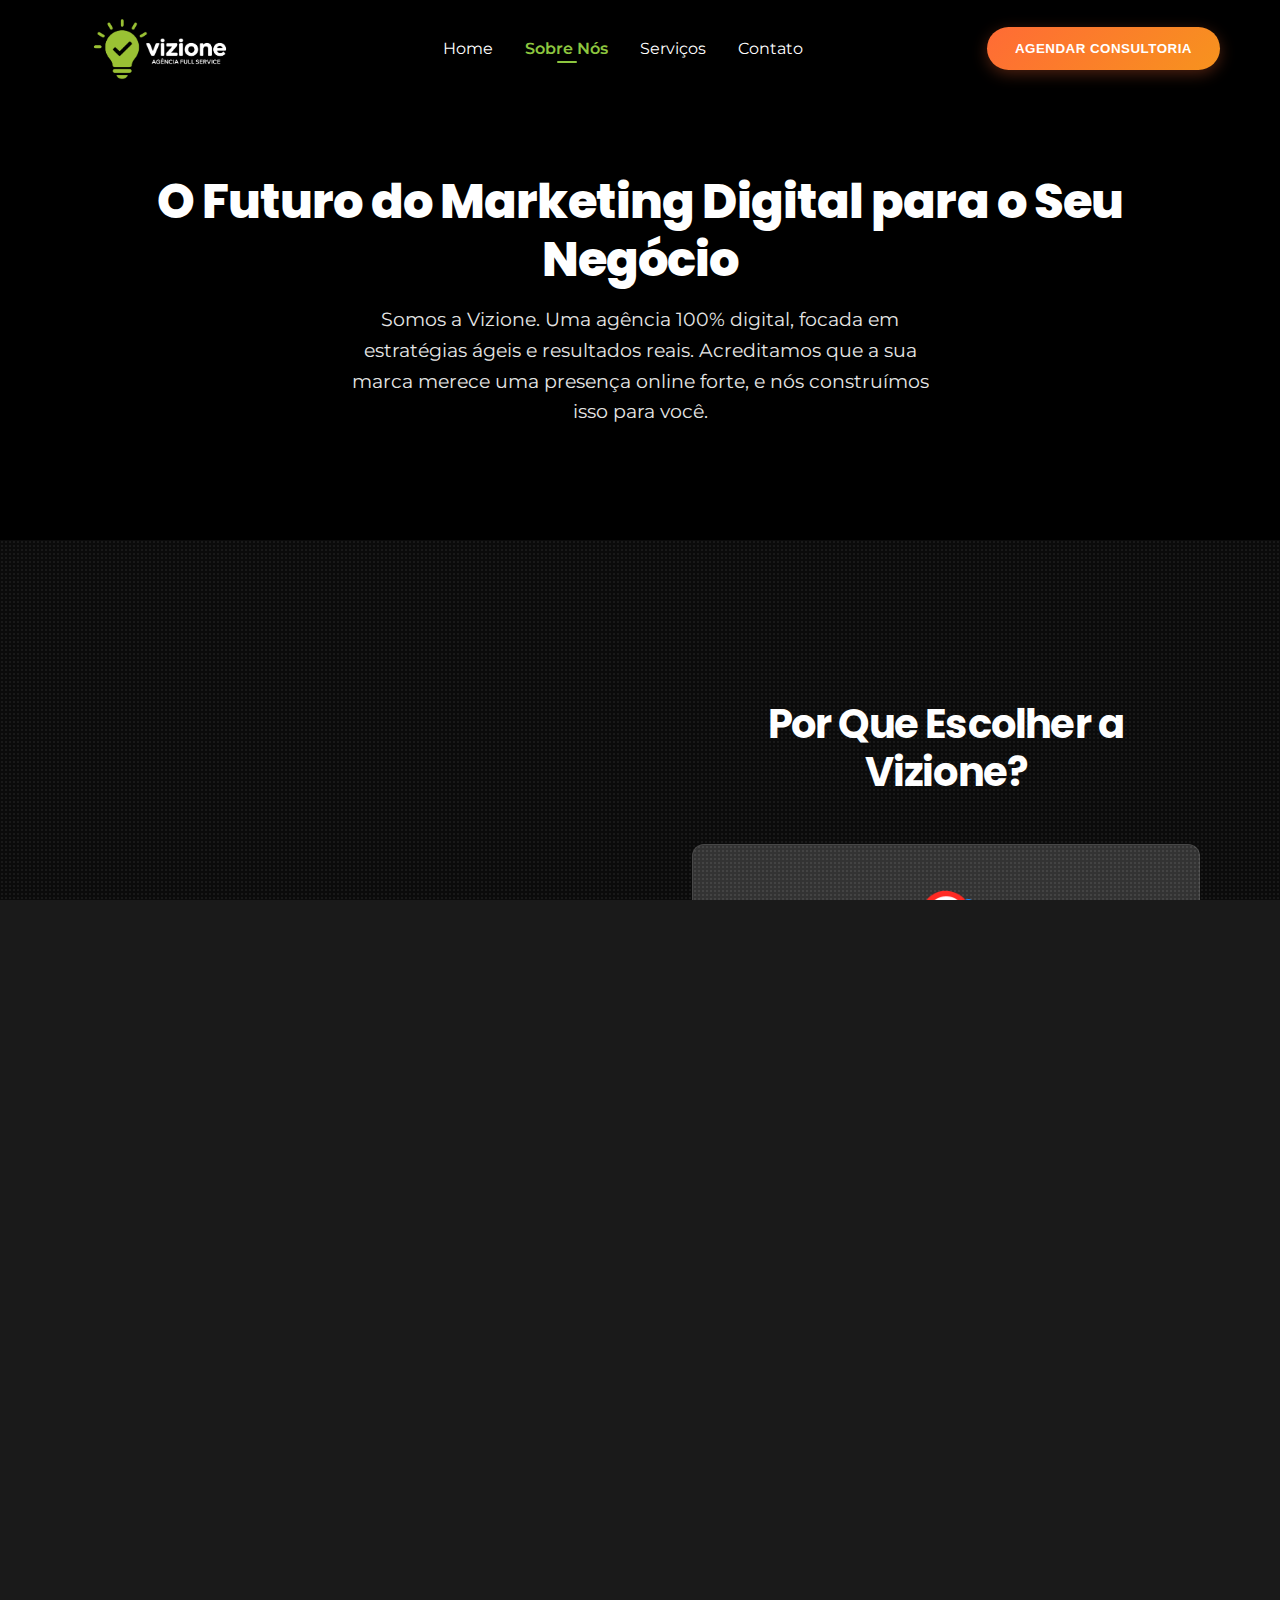
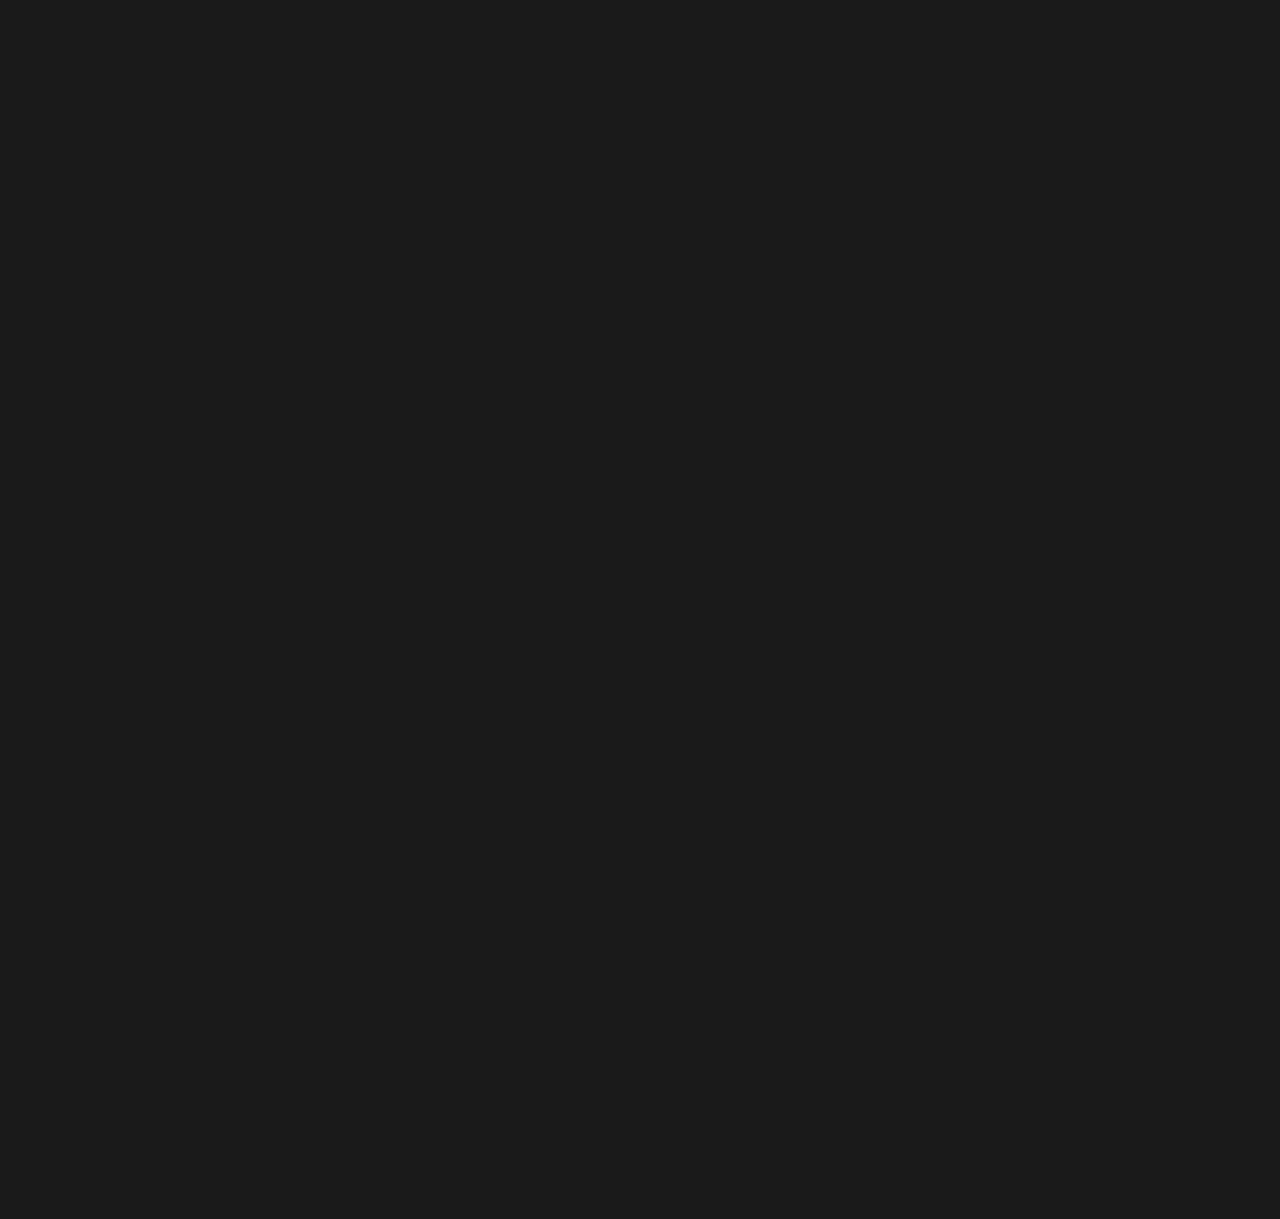
<file: sobre.html>
<!DOCTYPE html>
<html lang="pt-BR">
<head>
    <meta charset="UTF-8">
    <meta name="viewport" content="width=device-width, initial-scale=1.0">
    <title>Sobre Nós - Vizione</title>
    <link rel="stylesheet" href="css/styles.css">
    <link href="https://fonts.googleapis.com/css2?family=Montserrat:wght@400;500;600;700;800&family=Poppins:wght@400;500;600;700;800&display=swap" rel="stylesheet">
</head>
<body>
    <!-- Header Section -->
    <header class="header">
        <nav class="nav">
            <div class="logo">
                <img src="images/vizione_logo_cabecalho.png" alt="VIZIONE" class="logo-image">
            </div>
            <ul class="nav-links">
                <li><a href="index.html">Home</a></li>
                <li><a href="sobre.html" class="active">Sobre Nós</a></li>
                <li><a href="servicos.html">Serviços</a></li>
                <li><a href="contato.html">Contato</a></li>
            </ul>
            <button class="mobile-menu-toggle">☰</button>
            <button class="btn btn-primary">Agendar Consultoria</button>
        </nav>
    </header>

    <!-- About Hero Section -->
    <section class="page-hero">
        <div class="container">
            <h1 class="page-title">O Futuro do Marketing Digital para o Seu Negócio</h1>
            <p class="page-subtitle">Somos a Vizione. Uma agência 100% digital, focada em estratégias ágeis e resultados reais. Acreditamos que a sua marca merece uma presença online forte, e nós construímos isso para você.</p>
        </div>
    </section>

    <!-- Mission Section -->
    <section class="company-story">
        <div class="container">
            <div class="story-content">
                <div class="story-text">
                    <h2 class="section-title">Nossa Missão</h2>
                    <p class="section-text">A Vizione foi criada com uma visão clara: oferecer soluções completas de marketing digital, com a agilidade e a transparência que os pequenos e médios negócios precisam hoje. Nossa missão é ser o seu parceiro estratégico, cuidando da sua presença online para que você possa focar no crescimento do seu negócio.</p>
                    <p class="section-text">Da identidade visual ao tráfego pago, nossa abordagem integra todos os pilares do marketing digital. Isso não só simplifica a sua vida, eliminando a necessidade de múltiplos fornecedores, mas também garante uma comunicação coesa e uma estratégia unificada, feita para converter.</p>
                </div>
       

    <!-- Why Choose Us Section -->
    <section class="values-section">
        <div class="container">
            <h2 class="section-title text-center">Por Que Escolher a Vizione?</h2>
            <div class="values-grid">
                <div class="value-card">
                    <div class="value-icon">🎯</div>
                    <h3>Foco em Resultados</h3>
                    <p>Nosso trabalho é gerar leads qualificados e impulsionar suas vendas. Focamos em métricas que realmente importam para o crescimento do seu negócio.</p>
                </div>
                <div class="value-card">
                    <div class="value-icon">🔄</div>
                    <h3>Solução Completa</h3>
                    <p>Oferecemos o que você precisa em um só lugar: gestão de tráfego, design, criação de sites e conteúdo. Tudo integrado para sua máxima performance.</p>
                </div>
                <div class="value-card">
                    <div class="value-icon">⚡</div>
                    <h3>Métodos Modernos e Ágeis</h3>
                    <p>Utilizamos as ferramentas e estratégias mais atuais do mercado, garantindo um serviço de ponta sem a burocracia de agências tradicionais.</p>
                </div>
                <div class="value-card">
                    <div class="value-icon">🔍</div>
                    <h3>Transparência e Flexibilidade</h3>
                    <p>Trabalhamos com planos mensais e sem fidelidade. Nossos relatórios são claros, e você tem total visibilidade sobre o seu investimento.</p>
                </div>
            </div>
        </div>
    </section>

    <!-- CTA Section -->
    <section class="cta-section">
        <div class="container">
            <h2 class="section-title text-center">Vamos Juntos Construir a Sua Marca Digital Forte?</h2>
            <p class="section-text text-center">Agende uma consultoria gratuita para conversarmos sobre seus objetivos e descobrir como a Vizione pode ajudar você a alcançar o próximo nível.</p>
            <div class="cta-buttons">
                <button class="btn btn-primary btn-large">Agendar Consultoria Gratuita</button>
                <button class="btn btn-secondary btn-large">Ver Nossos Serviços</button>
            </div>
        </div>
    </section>

    <!-- Footer -->
    <footer class="footer">
        <div class="container">
            <p>&copy; 2024 VIZIONE. Todos os direitos reservados.</p>
        </div>
    </footer>

    <!-- JavaScript -->
    <script src="js/script.js"></script>
</body>
</html>
</file>
<file: css/styles.css>
/* Reset and Base Styles */
* {
    margin: 0;
    padding: 0;
    box-sizing: border-box;
}

body {
    font-family: 'Montserrat', sans-serif;
    line-height: 1.6;
    color: #F0F0F0; /* Light gray for texts */
    background-color: #1a1a1a; /* Dark background */
    background-image: radial-gradient(circle at 2px 2px, rgba(255, 255, 255, 0.06) 1px, transparent 0);
    background-size: 4px 4px;
}

/* Container */
.container {
    max-width: 1200px;
    margin: 0 auto;
    padding: 0 20px;
}

/* Header Styles */
.header {
    background-color: #000000; /* Black background */
    color: #FFFFFF; /* White text on dark background */
    padding: 1rem 0;
    position: fixed;
    width: 100%;
    top: 0;
    z-index: 1000;
}

.nav {
    display: flex;
    justify-content: space-between;
    align-items: center;
    max-width: 1200px;
    margin: 0 auto;
    padding: 0 20px;
}

.logo {
    font-size: 1.5rem;
    font-weight: bold;
    color: #8DC63F; /* Primary green for logo */
    display: flex;
    align-items: center;
}

.logo-image {
    height: auto;
    width: auto;
    max-width: 200px;
    object-fit: contain;
}

.nav-links {
    display: flex;
    list-style: none;
    gap: 2rem;
}

.nav-links a {
    color: #FFFFFF; /* White text */
    text-decoration: none;
    transition: color 0.3s ease;
}

.nav-links a:hover {
    color: #8DC63F; /* Primary green on hover */
}

.nav-links a.active {
    color: #8DC63F; /* Primary green for active state */
    font-weight: 600;
    position: relative;
}

.nav-links a.active::after {
    content: '';
    position: absolute;
    bottom: -5px;
    left: 50%;
    transform: translateX(-50%);
    width: 20px;
    height: 2px;
    background-color: #8DC63F;
    border-radius: 1px;
    animation: activeIndicator 0.3s ease-in-out;
}

@keyframes activeIndicator {
    0% {
        width: 0;
        opacity: 0;
    }
    100% {
        width: 20px;
        opacity: 1;
    }
}

/* Button Styles */
.btn {
    padding: 12px 24px;
    border: none;
    border-radius: 50px;
    font-weight: 700;
    cursor: pointer;
    transition: all 0.3s ease;
    text-decoration: none;
    display: inline-block;
    text-transform: uppercase;
    letter-spacing: 0.5px;
    position: relative;
}

.btn-primary {
    background: linear-gradient(135deg, #FF6B35 0%, #F7931E 100%);
    color: #FFFFFF;
    border: none;
    padding: 14px 28px;
    border-radius: 50px;
    font-weight: 700;
    cursor: pointer;
    transition: all 0.3s ease;
    box-shadow: 0 4px 15px rgba(255, 107, 53, 0.3);
    position: relative;
    overflow: hidden;
}

/* Shimmer Animation */
.btn-primary::before {
    content: '';
    position: absolute;
    top: 0;
    left: -100%;
    width: 100%;
    height: 100%;
    background: linear-gradient(
        90deg,
        transparent,
        rgba(255, 255, 255, 0.4),
        transparent
    );
    transition: left 0.5s;
    animation: shimmer 3s infinite;
}

@keyframes shimmer {
    0% {
        left: -100%;
    }
    50% {
        left: 100%;
    }
    100% {
        left: 100%;
    }
}

.btn-primary:hover {
    background: linear-gradient(135deg, #8DC63F 0%, #587234 100%);
    color: #000000;
    transform: translateY(-2px) scale(1.05);
    box-shadow: 0 6px 20px rgba(141, 198, 63, 0.4);
    font-size: 1.1em;
    padding: 16px 32px;
}

.btn-secondary {
    background: linear-gradient(135deg, #FF6B35 0%, #F7931E 100%);
    color: #FFFFFF;
    border: none;
    padding: 14px 28px;
    border-radius: 50px;
    font-weight: 700;
    box-shadow: 0 4px 15px rgba(255, 107, 53, 0.3);
    position: relative;
    overflow: hidden;
}

/* Shimmer Animation for Secondary Buttons */
.btn-secondary::before {
    content: '';
    position: absolute;
    top: 0;
    left: -100%;
    width: 100%;
    height: 100%;
    background: linear-gradient(
        90deg,
        transparent,
        rgba(255, 255, 255, 0.4),
        transparent
    );
    transition: left 0.5s;
    animation: shimmer 3s infinite;
}

.btn-secondary:hover {
    background: linear-gradient(135deg, #8DC63F 0%, #587234 100%);
    color: #000000;
    transform: translateY(-2px) scale(1.05);
    box-shadow: 0 6px 20px rgba(141, 198, 63, 0.4);
    font-size: 1.1em;
    padding: 16px 32px;
}

/* Contract notice for main service buttons */
.btn-contract-notice {
    position: relative;
    margin-bottom: 2rem;
}

.btn-contract-notice::after {
    content: '*Contrato mínimo de 8 meses.';
    position: absolute;
    bottom: -30px;
    left: 50%;
    transform: translateX(-50%);
    font-size: 0.75rem;
    color: #666;
    font-weight: 400;
    text-transform: none;
    letter-spacing: normal;
    white-space: nowrap;
}

/* Adjust service pricing for buttons with contract notice */
.service-pricing .btn-contract-notice {
    margin-bottom: 2.5rem;
}

/* Adjust contract notice for featured cards */
.service-cta-bottom .btn-contract-notice {
    margin-bottom: 2.5rem;
}

.btn-large {
    padding: 16px 32px;
    font-size: 1.1rem;
}

/* Hero Section */
.hero {
    background-color: #000000; /* Black background */
    color: #FFFFFF; /* White text */
    padding: 120px 0 80px;
    text-align: center;
    min-height: 100vh;
    display: flex;
    align-items: center;
    justify-content: center;
    position: relative;
}

/* Overlay for better text readability */
.hero::before {
    content: '';
    position: absolute;
    top: 0;
    left: 0;
    right: 0;
    bottom: 0;
    background: rgba(0, 0, 0, 0.8); /* Reduced overlay opacity */
    z-index: 1;
}

.hero-content {
    position: relative;
    z-index: 2; /* Content above overlay */
}

.hero-content {
    max-width: 800px;
    margin: 0 auto;
    padding: 0 20px;
}

/* Hero Background Logo */
.hero-background-logo {
    position: absolute;
    top: 0;
    left: 0;
    right: 0;
    bottom: 0;
    z-index: 0;
    opacity: 1; /* Increased opacity for better visibility */
    pointer-events: none; /* Prevents interaction with the background logo */
}

.hero-logo-bg {
    width: 100%;
    height: 100%;
    object-fit: cover;
    opacity: 1; /* Increased opacity for better visibility */
    transition: opacity 0.3s ease;
}

/* Responsive adjustments for the background logo */
@media (max-width: 768px) {
    .hero-logo-bg {
        opacity: 1; /* More visible on mobile */
    }
}

@media (max-width: 480px) {
    .hero-logo-bg {
        opacity: 1; /* More visible on small screens */
    }
}

.hero-title {
    font-size: 3.5rem;
    font-weight: 800;
    font-family: 'Poppins', 'Montserrat', sans-serif;
    margin-bottom: 1.5rem;
    color: #F0F0F0; /* Light gray for better contrast */
    letter-spacing: -0.03em;
    line-height: 1.1;
}

/* Gradient text for specific phrases */
.gradient-highlight {
    background: linear-gradient(90deg, #FF6B35 0%, #F7931E 50%, #FFD700 100%);
    -webkit-background-clip: text;
    -webkit-text-fill-color: transparent;
    background-clip: text;
    display: inline-block;
    font-weight: 800;
}

/* Gradient text for specific phrases */
.gradient-highlight-alt {
    background: linear-gradient(45deg, #FF6B35, #F7931E, #FFD700);
    background-size: 200% 200%;
    -webkit-background-clip: text;
    -webkit-text-fill-color: transparent;
    background-clip: text;
    font-weight: 800;
    animation: gradientShift 3s ease infinite;
}

@keyframes gradientShift {
    0% { background-position: 0% 50%; }
    50% { background-position: 100% 50%; }
    100% { background-position: 0% 50%; }
}

.hero-subtitle {
    font-size: 1.2rem;
    margin-bottom: 2rem;
    color: #FFFFFF; /* White text for better contrast */
    opacity: 0.95;
}

.badge {
    background-color: #8DC63F; /* Primary green */
    color: #FFFFFF; /* White text */
    padding: 8px 16px;
    border-radius: 50px;
    font-size: 0.9rem;
    font-weight: 600;
    display: inline-block;
    margin-top: 2rem;
}

/* Section Styles */
section {
    padding: 80px 0;
    position: relative;
}



.section-title {
    font-size: 2.5rem;
    font-weight: 700;
    font-family: 'Poppins', 'Montserrat', sans-serif;
    margin-bottom: 1.5rem;
    color: #FFFFFF; /* White text */
    letter-spacing: -0.02em;
    line-height: 1.2;
}

.section-text {
    font-size: 1.1rem;
    margin-bottom: 2rem;
    color: #CCCCCC; /* Light gray for body text */
    line-height: 1.8;
}

.text-center {
    text-align: center;
}






/* About Section */
.about {
    background-color: #FFFFFF; /* White background */
}

.about-content {
    display: grid;
    grid-template-columns: 1fr 1fr;
    gap: 4rem;
    align-items: center;
}

.about-stats {
    display: grid;
    grid-template-columns: repeat(3, 1fr);
    gap: 2rem;
}

.stat-item {
    text-align: center;
    padding: 2rem;
    background-color: #f8f9fa;
    border-radius: 12px;
    border: 2px solid #8DC63F; /* Primary green border */
}

.stat-number {
    font-size: 2.5rem;
    font-weight: 700;
    color: #8DC63F; /* Primary green */
    margin-bottom: 0.5rem;
}

.stat-label {
    font-size: 0.9rem;
    color: #587234; /* Darker green */
    font-weight: 600;
}

/* Services Section */
.services {
    background-color: #0b0b0b; /* Darker background */
    background-image: radial-gradient(circle at 2px 2px, rgba(255, 255, 255, 0.06) 1px, transparent 0);
    background-size: 4px 4px;
}

.services-grid {
    display: grid;
    grid-template-columns: repeat(auto-fit, minmax(280px, 1fr));
    gap: 2rem;
    margin-top: 3rem;
}

.service-card {
    background-color: #333333; /* Dark card background */
    background-image: radial-gradient(circle at 2px 2px, rgba(255, 255, 255, 0.08) 1px, transparent 0);
    background-size: 4px 4px;
    padding: 2rem;
    border-radius: 12px;
    box-shadow: 0 4px 6px rgba(0, 0, 0, 0.3);
    transition: transform 0.3s ease, box-shadow 0.3s ease;
    border: 1px solid rgba(255, 255, 255, 0.1); /* Thin white border for glass effect */
    backdrop-filter: blur(10px);
}

.service-card:hover {
    transform: translateY(-5px);
    box-shadow: 0 8px 25px rgba(141, 198, 63, 0.2); /* Green shadow */
    border-color: #8DC63F; /* Primary green border on hover */
}

.service-title {
    font-size: 1.5rem;
    font-weight: 600;
    margin-bottom: 1rem;
    color: #FFFFFF; /* White text */
    transition: all 0.3s ease;
}

.service-description {
    color: #CCCCCC; /* Light gray */
    margin-bottom: 1.5rem;
    line-height: 1.6;
}

.service-features {
    list-style: none;
}

.service-features li {
    padding: 0.5rem 0;
    color: #CCCCCC; /* Light gray */
    position: relative;
    padding-left: 1.5rem;
}

.service-features li::before {
    content: "✓";
    color: #8DC63F; /* Primary green checkmark */
    font-weight: bold;
    position: absolute;
    left: 0;
}

/* Contact Section */
.contact {
    background-color: #1f1f1f; /* Dark background */
    background-image: radial-gradient(circle at 2px 2px, rgba(255, 255, 255, 0.06) 1px, transparent 0);
    background-size: 4px 4px;
    color: #FFFFFF; /* White text */
    text-align: center;
}

.contact .section-title {
    color: #FFFFFF; /* White text */
}

.contact .section-text {
    color: #ADFF3B; /* Light green text */
}

/* Ensure body and html take full height for footer positioning */
html, body {
    height: 100%;
    margin: 0;
    padding: 0;
    overflow-x: hidden; /* Prevent horizontal scroll */
}

body {
    display: flex;
    flex-direction: column;
    min-height: 100vh;
    position: relative;
}

/* Make main content area flex to push footer down */
body > *:not(.footer) {
    flex-shrink: 0;
}

/* Ensure sections don't overlap with footer */
section {
    position: relative;
    z-index: 1;
}

/* Ensure footer is always at the bottom */
.footer {
    position: relative;
    z-index: 2;
}

/* Footer */
.footer {
    background-color: #587234; /* Darker green background */
    color: #FFFFFF; /* White text */
    text-align: center;
    padding: 2rem 0;
    width: 100vw;
    position: relative;
    bottom: 0;
    left: 0;
    right: 0;
    margin-top: auto;
    flex-shrink: 0;
    margin-left: calc(-50vw + 50%);
    margin-right: calc(-50vw + 50%);
    box-sizing: border-box;
}

.footer .container {
    max-width: 1200px;
    margin: 0 auto;
    padding: 0 20px;
}

/* Mobile Menu Toggle */
.mobile-menu-toggle {
    display: none;
    background: none;
    border: none;
    color: #FFFFFF;
    font-size: 1.5rem;
    cursor: pointer;
    padding: 0.5rem;
}

/* Responsive Design */
@media (max-width: 768px) {
    .mobile-menu-toggle {
        display: block; /* Show mobile menu button */
    }
    
    /* Hide header CTA button on mobile */
    .nav .btn {
        display: none;
    }
    
    .nav-links {
        display: none; /* Hide by default on mobile */
        flex-direction: column;
        position: absolute;
        top: 100%;
        left: 0;
        right: 0;
        background-color: #000000; /* Black background */
        padding: 1rem 0;
        box-shadow: 0 4px 6px rgba(0, 0, 0, 0.1);
        gap: 1rem;
        z-index: 1001;
    }
    
    .nav-links.show {
        display: flex; /* Show when toggled */
    }
    
    .nav-links li {
        text-align: center;
        padding: 0.5rem 0;
    }
    
    .nav-links a {
        padding: 0.5rem 1rem;
        display: block;
        border-radius: 50px;
        transition: background-color 0.3s ease;
    }
    
    /* Mobile pricing table adjustments */
    .pricing-table {
        display: block;
    }
    
    .pricing-table-row {
        display: block;
        background-color: rgba(255, 255, 255, 0.05);
        border-radius: 12px;
        margin-bottom: 1rem;
        padding: 1.5rem;
        border: 1px solid rgba(255, 255, 255, 0.1);
        position: relative;
    }
    
    .pricing-table-row.header {
        display: none; /* Hide header on mobile */
    }
    
    .service-column {
        font-size: 1.2rem;
        margin-bottom: 1.5rem;
        text-align: center;
        color: #FFFFFF;
        font-weight: 700;
    }
    
    /* Create a flex container for price and discount */
    .pricing-table-row {
        display: flex;
        flex-direction: column;
    }
    
    .pricing-mobile-row {
        display: flex;
        flex-wrap: wrap;
        justify-content: center;
        align-items: center;
        gap: 1rem;
        margin-top: 1rem;
    }
    
    .market-price-column {
        display: none; /* Hide market prices on mobile */
    }
    
    .promo-price-column {
        text-align: center;
        flex: 1;
        min-width: 120px;
        order: 1;
    }
    
    .promo-price {
        font-size: 1.4rem;
        font-weight: 700;
    }
    
    .discount-column {
        text-align: center;
        flex: 1;
        min-width: 100px;
        order: 2;
    }
    
    .discount-badge {
        font-size: 0.9rem;
        padding: 0.4rem 0.8rem;
        white-space: nowrap;
        max-width: 100%;
        overflow: visible;
    }
    
    /* Medium mobile screens - allow wrapping */
    @media (max-width: 600px) {
        .pricing-mobile-row {
            flex-wrap: wrap;
            justify-content: space-around;
        }
        
        .promo-price-column {
            min-width: 140px;
        }
        
        .discount-column {
            min-width: 120px;
        }
    }
    
    /* Small mobile screens - stack vertically */
    @media (max-width: 480px) {
        .pricing-mobile-row {
            flex-direction: column;
            gap: 0.8rem;
        }
        
        .promo-price-column,
        .discount-column {
            flex: none;
            min-width: auto;
            width: 100%;
        }
        
        .promo-price {
            font-size: 1.3rem;
        }
        
        .discount-badge {
            font-size: 0.85rem;
            padding: 0.3rem 0.6rem;
        }
    }
    
    /* Add mobile-specific labels */
    .promo-price-column::before {
        content: "Preço Promocional";
        display: block;
        color: #FF6B35;
        font-weight: 600;
        font-size: 0.9rem;
        margin-bottom: 0.5rem;
        text-transform: uppercase;
        letter-spacing: 0.5px;
    }
    
    .discount-column::before {
        content: "Desconto";
        display: block;
        color: #8DC63F;
        font-weight: 600;
        font-size: 0.9rem;
        margin-bottom: 0.5rem;
        text-transform: uppercase;
        letter-spacing: 0.5px;
    }
    
/* Estilos para HOVER (passar o mouse) */
/* Hover State */
.nav-links a:hover {
    background-color: #8DC63F;
    color: #FFFFFF;
    box-shadow: 0 0 12px rgb(142, 198, 63);
    text-shadow: 0 0 4px rgba(255, 255, 255, 0.8);
}

/* Active State */
.nav-links a.active {
    background-color: #c7c7c7;
    color: #000000; /* Changed to black for better readability */
    box-shadow: 0 0 12px rgba(141, 198, 63, 0.8);
    text-shadow: none; /* Removed white text shadow since text is now black */
    font-weight: 600;
}
    
    .hero-title {
        font-size: 2.5rem;
    }
    
    .about-content {
        grid-template-columns: 1fr;
        gap: 2rem;
    }
    
    .about-stats {
        grid-template-columns: 1fr;
    }
    
    .services-grid {
        grid-template-columns: 1fr;
    }
    
    .section-title {
        font-size: 2rem;
    }
}

/* Hover Effects and Animations */
.service-card:hover .service-title {
    color: #8DC63F; /* Primary green on hover */
    text-shadow: 0 0 10px rgba(141, 198, 63, 0.6), 0 0 20px rgba(141, 198, 63, 0.4); /* Green glow effect */
}

.btn:hover {
    box-shadow: 0 4px 12px rgba(141, 198, 63, 0.3); /* Green shadow */
}

/* Focus States for Accessibility */
.btn:focus,
.nav-links a:focus {
    outline: 2px solid #8DC63F; /* Primary green outline */
    outline-offset: 2px;
}



/* Page Hero Section (for About, Services, Contact pages) */
.page-hero {
    background-color: #000000; /* Black background */
    color: #FFFFFF; /* White text */
    padding: 140px 0 80px;
    text-align: center;
    min-height: 60vh;
    display: flex;
    align-items: center;
    justify-content: center;
    position: relative;
}

/* Overlay for better text readability on page hero sections */
.page-hero::before {
    content: '';
    position: absolute;
    top: 0;
    left: 0;
    right: 0;
    bottom: 0;
    background: rgba(0, 0, 0, 0.7); /* Reduced overlay opacity */
    z-index: 1;
}

/* Page Hero Background Logo */
.page-hero-background-logo {
    position: absolute;
    top: 0;
    left: 0;
    right: 0;
    bottom: 0;
    z-index: 0;
    opacity: 1; /* Full opacity since we have overlay */
    pointer-events: none;
}

.page-hero-logo-bg {
    width: 100%;
    height: 100%;
    object-fit: cover;
    opacity: 1; /* Full opacity since we have overlay */
    transition: opacity 0.3s ease;
}

.page-title {
    font-size: 3rem;
    font-weight: 800;
    font-family: 'Poppins', 'Montserrat', sans-serif;
    margin-bottom: 1rem;
    color: #FFFFFF; /* White text */
    letter-spacing: -0.02em;
    line-height: 1.2;
    position: relative;
    z-index: 2;
}

.page-subtitle {
    font-size: 1.2rem;
    color: #ffffff; /* Light green for subtitle */
    opacity: 0.9;
    max-width: 600px;
    margin: 0 auto;
    position: relative;
    z-index: 2;
}

/* Pricing Overview Section */
.pricing-overview {
    padding: 80px 0;
    background-color: #0b0b0b; /* Dark background */
    background-image: radial-gradient(circle at 2px 2px, rgba(255, 255, 255, 0.06) 1px, transparent 0);
    background-size: 4px 4px;
}

.pricing-table-card {
    background-color: #333333; /* Dark card background */
    background-image: radial-gradient(circle at 2px 2px, rgba(255, 255, 255, 0.08) 1px, transparent 0);
    background-size: 4px 4px;
    border-radius: 16px;
    border: 1px solid rgba(255, 255, 255, 0.1);
    padding: 2rem;
    margin: 2rem 0;
    box-shadow: 0 8px 25px rgba(0, 0, 0, 0.3);
    backdrop-filter: blur(10px);
}

.pricing-table-header {
    text-align: center;
    margin-bottom: 2rem;
}

.pricing-table-header h3 {
    color: #FFFFFF;
    font-size: 1.8rem;
    font-weight: 700;
    margin-bottom: 0.5rem;
}

.pricing-table-header p {
    color: #CCCCCC;
    font-size: 1rem;
}

.pricing-table {
    width: 100%;
    border-collapse: collapse;
    margin-bottom: 2rem;
}

.pricing-table-row {
    display: grid;
    grid-template-columns: 2fr 1.5fr 1.5fr 1fr;
    gap: 1rem;
    padding: 1rem 0;
    border-bottom: 1px solid rgba(255, 255, 255, 0.1);
    align-items: center;
}

.pricing-table-row.header {
    background-color: rgba(141, 198, 63, 0.1);
    border-radius: 8px;
    margin-bottom: 1rem;
    font-weight: 700;
    color: #8DC63F;
}

.pricing-table-row:last-child {
    border-bottom: none;
}

.service-column {
    color: #FFFFFF;
    font-weight: 600;
}

.market-price-column {
    text-align: center;
}

.market-price {
    color: #CCCCCC;
    text-decoration: line-through;
    font-size: 0.9rem;
}

.promo-price-column {
    text-align: center;
}

.promo-price {
    color: #FF6B35;
    font-weight: 700;
    font-size: 1.1rem;
}

.discount-column {
    text-align: center;
}

.discount-badge {
    background: linear-gradient(135deg, #FF6B35 0%, #F7931E 100%);
    color: #FFFFFF;
    padding: 0.3rem 0.8rem;
    border-radius: 20px;
    font-size: 0.8rem;
    font-weight: 700;
    display: inline-block;
}

.pricing-table-footer {
    text-align: center;
    padding-top: 1rem;
    border-top: 1px solid rgba(255, 255, 255, 0.1);
}

/* Services Page Specific Styles */
.services-detailed {
    padding: 80px 0;
    background-color: #0b0b0b; /* Dark background */
    background-image: radial-gradient(circle at 2px 2px, rgba(255, 255, 255, 0.06) 1px, transparent 0);
    background-size: 4px 4px;
}

.service-detail-grid {
    display: grid;
    grid-template-columns: repeat(3, 1fr);
    gap: 1.5rem;
    max-width: 1400px;
    margin: 0 auto;
    align-items: start;
    padding: 0 20px;
}

/* Featured cards take more space */
.service-detail-card.featured {
    grid-column: span 1;
}

/* Responsive adjustments for service cards */
@media (max-width: 1400px) {
    .service-detail-grid {
        grid-template-columns: repeat(3, 1fr);
        gap: 1.5rem;
        max-width: 1200px;
    }
}

@media (max-width: 1200px) {
    .service-detail-grid {
        grid-template-columns: repeat(2, 1fr);
        gap: 1.5rem;
        max-width: 900px;
    }
}

@media (max-width: 768px) {
    .service-detail-grid {
        grid-template-columns: 1fr;
        gap: 1rem;
        max-width: 500px;
    }
    
    .service-detail-card {
        padding: 1.5rem;
    }
    
    .service-features-detailed ul {
        min-height: auto;
    }
    
    /* Mobile pricing adjustments */
    .service-pricing-top {
        padding: 1rem !important;
        margin: 1rem 0 !important;
        border-radius: 12px !important;
    }
    
    .discount-tag {
        font-size: 0.8rem !important;
        padding: 6px 10px !important;
        top: -8px !important;
        right: -8px !important;
    }
    
    .price-old {
        font-size: 1rem !important;
    }
    
    .price-new {
        font-size: 1.8rem !important;
    }
    
    .service-detail-title {
        font-size: 1.5rem;
    }
    
    .service-detail-subtitle {
        font-size: 1rem;
    }
    
    .service-features-detailed h3 {
        font-size: 1rem;
    }
    
    .service-features-detailed li {
        font-size: 0.9rem;
        padding: 0.4rem 0;
    }
    
    .inline-logo {
        height: 15px;
        margin-left: 3px;
        margin-right: 1px;
    }
    
    /* Mobile package services adjustments */
    .package-service-item {
        flex-direction: column;
        text-align: center;
        gap: 0.5rem;
        padding: 0.8rem;
    }
    
    .service-name {
        font-size: 0.9rem;
        color: #CCCCCC;
    }
    
    .service-price {
        font-size: 1rem;
        color: #CCCCCC;
        font-weight: 700;
    }
    
    .package-total-label {
        font-size: 0.8rem;
    }
}

/* Extra small mobile devices */
@media (max-width: 480px) {
    .service-detail-grid {
        max-width: 100%;
        padding: 0 10px;
    }
    
    .service-detail-card {
        padding: 1rem;
        margin: 0 5px;
    }
    
    .service-pricing-top {
        padding: 0.8rem !important;
        margin: 0.8rem 0 !important;
        border-radius: 8px !important;
    }
    
    .discount-tag {
        font-size: 0.7rem !important;
        padding: 5px 8px !important;
        top: -6px !important;
        right: -6px !important;
    }
    
    .price-old {
        font-size: 0.9rem !important;
    }
    
    .price-new {
        font-size: 1.5rem !important;
    }
    
    .service-detail-title {
        font-size: 1.3rem;
    }
    
    .service-detail-subtitle {
        font-size: 0.9rem;
    }
    
    .service-features-detailed h3 {
        font-size: 0.9rem;
    }
    
    .service-features-detailed li {
        font-size: 0.8rem;
        padding: 0.3rem 0;
        padding-left: 1.2rem;
    }
    
    .service-icon {
        font-size: 2rem;
        margin-bottom: 0.8rem;
    }
    
    .platform-logo {
        height: 30px;
    }
    
    .inline-logo {
        height: 16px; /* Increased from 12px for better visibility */
        margin-left: 3px;
        margin-right: 6px; /* Increased margin to prevent cutoff */
    }
    
    /* Extra small mobile package services adjustments */
    .package-service-item {
        padding: 0.6rem;
        gap: 0.3rem;
    }
    
    .service-name {
        font-size: 0.8rem;
        color: #CCCCCC;
    }
    
    .service-price {
        font-size: 0.9rem;
        color: #CCCCCC;
        font-weight: 700;
    }
    
    .package-total-label {
        font-size: 0.7rem;
    }
}

.service-detail-card {
    background-color: #333333; /* Dark card background */
    background-image: radial-gradient(circle at 2px 2px, rgba(255, 255, 255, 0.08) 1px, transparent 0);
    background-size: 4px 4px;
    padding: 2rem;
    border-radius: 12px;
    border: 1px solid rgba(255, 255, 255, 0.1); /* Glass effect border */
    transition: all 0.3s ease;
    position: relative;
    height: fit-content;
    display: flex;
    flex-direction: column;
    min-width: 0;
    overflow: visible; /* Ensure content is not cut off */
}

.service-detail-card:hover {
    border-color: #8DC63F; /* Primary green border */
    transform: translateY(-5px);
    box-shadow: 0 8px 25px rgba(141, 198, 63, 0.15);
}

.service-detail-card:hover .service-detail-title {
    color: #8DC63F; /* Primary green on hover */
    text-shadow: 0 0 10px rgba(141, 198, 63, 0.6), 0 0 20px rgba(141, 198, 63, 0.4); /* Green glow effect */
}

/* Featured cards styling - Only VIP card gets green border and DESTAQUE tag */
.service-detail-card.featured:not(.vip-package) {
    border: 1px solid rgba(255, 255, 255, 0.2);
    background: linear-gradient(135deg, #2a2a2a 0%, #333333 100%);
    position: relative;
    overflow: hidden;
    display: flex;
    flex-direction: column;
    height: fit-content;
}

/* VIP package keeps green border and DESTAQUE tag */
.vip-package {
    border: 3px solid #8DC63F;
    background: linear-gradient(135deg, #2a2a2a 0%, #333333 100%);
    position: relative;
    overflow: hidden;
    display: flex;
    flex-direction: column;
    height: fit-content;
}

.vip-package::before {
    content: '⭐ DESTAQUE';
    position: absolute;
    top: 15px;
    right: -30px;
    background: #8DC63F;
    color: white;
    padding: 5px 40px;
    font-size: 0.8rem;
    font-weight: 600;
    transform: rotate(45deg);
    z-index: 1;
}

.service-detail-card.featured:hover {
    transform: translateY(-8px);
    box-shadow: 0 12px 35px rgba(141, 198, 63, 0.25);
}

.service-icon {
    font-size: 3rem;
    margin-bottom: 1rem;
    display: flex;
    align-items: center;
    gap: 1rem;
    justify-content: center;
}

/* Platform logos in service icons */
.platform-logo {
    height: 40px;
    width: auto;
    object-fit: contain;
    filter: drop-shadow(0 2px 4px rgba(0, 0, 0, 0.1));
    transition: transform 0.3s ease;
}

/* Special styling for Meta logo - make text white while keeping infinity symbol blue */
.meta-logo-white {
    filter: 
        drop-shadow(0 2px 4px rgba(0, 0, 0, 0.1))
        brightness(0) 
        invert(1) 
        hue-rotate(180deg) 
        saturate(1.5) 
        brightness(1.2);
}

.platform-logo:hover {
    transform: scale(1.1);
}

/* Inline logos in service descriptions */
.inline-logo {
    height: 18px; /* Further reduced to ensure fit */
    width: auto;
    vertical-align: baseline;
    margin-left: 4px;
    margin-right: 4px; /* Reduced margin to save space */
    filter: drop-shadow(0 1px 2px rgba(0, 0, 0, 0.1));
    transition: transform 0.2s ease;
    display: inline-block;
    flex-shrink: 0; /* Prevent logo from shrinking */
    overflow: visible; /* Ensure logo is not cut off */
    margin-bottom: 2px; /* Space when logo wraps to new line */
}

.inline-logo:hover {
    transform: scale(1.1);
}



.service-detail-title {
    font-size: 1.8rem;
    font-weight: 700;
    font-family: 'Poppins', 'Montserrat', sans-serif;
    margin-bottom: 1rem;
    color: #FFFFFF; /* White text */
    letter-spacing: -0.02em;
    line-height: 1.2;
    transition: all 0.3s ease;
}

.service-detail-description {
    color: #587234; /* Darker green */
    margin-bottom: 1.5rem;
    line-height: 1.6;
}

.service-detail-subtitle {
    color: #CCCCCC; /* Light gray for better readability */
    font-size: 1.1rem;
    font-weight: 500;
    margin-bottom: 1.5rem;
    line-height: 1.6;
    font-style: italic;
}

.service-features-detailed h3 {
    color: #FFFFFF; /* White text */
    margin-bottom: 1rem;
    font-size: 1.1rem;
}

.service-features-detailed ul {
    list-style: none;
    margin-bottom: 2rem;
    flex-grow: 1;
    min-height: 200px;
    padding-right: 1rem; /* Add right padding to prevent cutoff */
}

.service-features-detailed li {
    padding: 0.8rem 0; /* Increased padding for better separation */
    color: #CCCCCC; /* Light gray */
    position: relative;
    padding-left: 1.5rem;
    border-bottom: 1px solid rgba(255, 255, 255, 0.05); /* Subtle separator between items */
    line-height: 1.6; /* Better line spacing for descriptions */
}

.service-features-detailed li:last-child {
    border-bottom: none; /* Remove border from last item */
}

.service-features-detailed li::before {
    content: "✓";
    color: #8DC63F; /* Primary green checkmark */
    font-weight: bold;
    position: absolute;
    left: 0;
}

.service-features-detailed li strong {
    color: #FFFFFF; /* White for emphasis */
    font-weight: 700;
    display: block; /* Make title a block element */
    margin-bottom: 0.5rem; /* Space between title and description */
    align-items: baseline;
    line-height: 1.3; /* Better line spacing for titles */
}



.service-pricing {
    display: flex;
    justify-content: space-between;
    align-items: center;
    padding-top: 1.5rem;
    border-top: 1px solid #e0e0e0;
}

.price {
    font-size: 1.2rem;
    font-weight: 600;
    color: #8DC63F; /* Primary green */
}

/* New pricing layout for featured cards */
.service-pricing-top {
    text-align: center;
    margin: 1.5rem 0;
    padding: 2rem;
    background: linear-gradient(135deg, #444444 0%, #3a3a3a 100%);
    border-radius: 16px;
    border: 1px solid rgba(255, 255, 255, 0.1);
    box-shadow: 
        0 8px 25px rgba(0, 0, 0, 0.3),
        0 4px 10px rgba(0, 0, 0, 0.2);
    position: relative;
    overflow: hidden;
    backdrop-filter: blur(10px);
}

/* Discount Tag - Store Price Tag Style */
.discount-tag {
    position: absolute;
    top: -10px;
    right: -10px;
    background: #FF0000;
    color: #FFFFFF;
    padding: 8px 12px;
    border-radius: 20px;
    font-size: 0.9rem;
    font-weight: 700;
    text-transform: uppercase;
    letter-spacing: 0.5px;
    box-shadow: 0 2px 8px rgba(255, 0, 0, 0.3);
    z-index: 10;
    transform: rotate(5deg);
}

.discount-tag::before {
    content: '';
    position: absolute;
    top: 50%;
    left: -5px;
    width: 0;
    height: 0;
    border-top: 8px solid transparent;
    border-bottom: 8px solid transparent;
    border-right: 8px solid #FF0000;
    transform: translateY(-50%);
}

/* Smaller padding for non-featured cards */
.service-detail-card:not(.featured) .service-pricing-top {
    padding: 1.5rem;
    margin: 1rem 0;
    background: linear-gradient(135deg, #444444 0%, #3a3a3a 100%);
    border: 1px solid rgba(255, 255, 255, 0.1);
    backdrop-filter: blur(10px);
}

/* Featured cards get the top line - REMOVED */
/* .service-detail-card.featured .service-pricing-top::before {
    content: '';
    position: absolute;
    top: 0;
    left: 0;
    right: 0;
    height: 3px;
    background: linear-gradient(135deg, #FF6B35 0%, #F7931E 100%);
} */

.price-old {
    font-size: 1.2rem;
    font-weight: 500;
    color: #CCCCCC; /* Light gray for better visibility */
    text-decoration: line-through;
    margin-bottom: 0.2em;
    opacity: 0.8;
    position: relative;
}

.price-old::after {
    content: '';
    position: sticky;
    top: 50%;
    left: 0;
    right: 0;
    height: 2px;
    background: linear-gradient(90deg, transparent 0%, #888888 20%, #888888 80%, transparent 100%);
    transform: translateY(-50%);
}

.price-new {
    font-size: 2.5rem;
    font-weight: 800;
    font-family: 'Montserrat', sans-serif;
    color: #FF6B35; /* Orange color like buttons */
    text-shadow: 
        0 4px 8px rgba(255, 107, 53, 0.4), /* Orange shadow for depth */
        0 2px 4px rgba(0, 0, 0, 0.1); /* Subtle black shadow */
    background: linear-gradient(135deg, #FF6B35 0%, #F7931E 100%);
    -webkit-background-clip: text;
    -webkit-text-fill-color: transparent;
    background-clip: text;
    position: relative;
    display: inline-block;
}

/* Small text for price units like "mês", "pacote", "projeto" */
.price-new .price-unit {
    font-size: 0.6em;
    font-weight: 500;
    vertical-align: baseline;
    color: #FF6B35; /* Keep orange color */
    background: linear-gradient(135deg, #FF6B35 0%, #F7931E 100%);
    -webkit-background-clip: text;
    -webkit-text-fill-color: transparent;
    background-clip: text;
    text-shadow: 
        0 2px 4px rgba(255, 107, 53, 0.3),
        0 1px 2px rgba(0, 0, 0, 0.1);
}

/* Price continuation - for values after promotional period */
.price-continuation {
    font-size: 1.1rem;
    font-weight: 600;
    color: #FF6B35; /* Orange color */
    background: linear-gradient(135deg, #FF6B35 0%, #F7931E 100%);
    -webkit-background-clip: text;
    -webkit-text-fill-color: transparent;
    background-clip: text;
    text-shadow: 
        0 2px 4px rgba(255, 107, 53, 0.3),
        0 1px 2px rgba(0, 0, 0, 0.1);
    margin-top: 0.5rem;
    text-align: center;
    position: relative;
}

/* Smaller price size for non-featured cards */
.service-detail-card:not(.featured) .price-new {
    font-size: 2rem;
}

/* Fallback for browsers that don't support background-clip */
.price-new::before {
    content: attr(data-text);
    position: absolute;
    left: 0;
    top: 0;
    z-index: -1;
    color: #FF6B35;
    text-shadow: 
        0 4px 8px rgba(255, 107, 53, 0.4),
        0 2px 4px rgba(0, 0, 0, 0.1);
}

/* CTA button at bottom for featured cards */
.service-cta-bottom {
    margin-top: 2rem;
    padding-top: 1.5rem;
    border-top: 1px solid #e0e0e0;
    text-align: center;
}

/* Package Services List Styles */
.package-services-list {
    display: flex;
    flex-direction: column;
    gap: 1rem;
    margin-top: 1rem;
}

.package-service-item {
    display: flex;
    justify-content: space-between;
    align-items: center;
    padding: 1rem;
    background-color: rgba(255, 255, 255, 0.05);
    border-radius: 8px;
    border: 1px solid rgba(255, 255, 255, 0.1);
    transition: all 0.3s ease;
}

.package-service-item:hover {
    background-color: rgba(255, 255, 255, 0.08);
    border-color: #8DC63F;
    transform: translateX(5px);
}

.service-name {
    color: #CCCCCC;
    font-weight: 500;
    font-size: 1rem;
}

.service-price {
    color: #CCCCCC;
    font-weight: 700;
    font-size: 1rem;
}

.package-total-label {
    color: #CCCCCC;
    font-size: 0.9rem;
    font-weight: 500;
    margin-top: 0.5rem;
    text-transform: uppercase;
    letter-spacing: 0.5px;
}

.gift-icon {
    font-size: 3rem;
    display: block;
    text-align: center;
}

.content-icon {
    font-size: 3rem;
    display: block;
    text-align: center;
}

.identity-icon {
    font-size: 3rem;
    display: block;
    text-align: center;
}

.vip-icon {
    font-size: 3rem;
    display: block;
    text-align: center;
}


.vip-pricing {
    background: linear-gradient(135deg, #444444 0%, #3a3a3a 100%);
    border: 1px solid rgba(255, 255, 255, 0.1);
    position: relative;
    border-radius: 16px;
    padding: 2rem;
    box-shadow: 0 8px 25px rgba(0, 0, 0, 0.3);
}

.promotional-badge {
    background: linear-gradient(135deg, #8DC63F 0%, #587234 100%);
    color: #FFFFFF;
    padding: 12px 24px;
    border-radius: 25px;
    font-size: 1rem;
    font-weight: 800;
    text-transform: uppercase;
    letter-spacing: 1px;
    margin-bottom: 1.5rem;
    display: block;
    text-align: center;
    animation: pulse 2s infinite;
    box-shadow: 0 4px 15px rgba(141, 198, 63, 0.4);
    position: relative;
}

.promotional-badge::before {
    content: '🎉';
    margin-right: 8px;
    font-size: 1.1rem;
}

@keyframes pulse {
    0% { transform: scale(1); }
    50% { transform: scale(1.05); }
    100% { transform: scale(1); }
}

.price-old {
    color: #CCCCCC;
    font-size: 1.3rem;
    font-weight: 600;
    text-decoration: line-through;
    margin-bottom: 0.5rem;
    opacity: 0.8;
}

.price-new {
    color: #FF6B35;
    font-size: 3rem;
    font-weight: 900;
    text-shadow: 2px 2px 4px rgba(0, 0, 0, 0.3);
    margin-bottom: 1rem;
    background: linear-gradient(45deg, #FF6B35, #F7931E);
    -webkit-background-clip: text;
    -webkit-text-fill-color: transparent;
    background-clip: text;
}

.promotional-note {
    color: #FF6B35;
    font-size: 1rem;
    font-weight: 700;
    margin-top: 1rem;
    text-transform: uppercase;
    letter-spacing: 1px;
    text-align: center;
    background: rgba(255, 107, 53, 0.1);
    padding: 8px 16px;
    border-radius: 20px;
    border: 2px solid #FF6B35;
}

.contract-notice {
    background-color: rgba(255, 215, 0, 0.1);
    border: 1px solid #FFD700;
    border-radius: 8px;
    padding: 1rem;
    margin: 1.5rem 0;
    text-align: center;
}

.contract-notice p {
    color: #FFD700;
    font-size: 0.9rem;
    margin: 0;
    line-height: 1.5;
}

/* No Commitment Badge Styles */
.no-commitment-notice {
    margin: 1.5rem 0;
    text-align: center;
}

.no-commitment-badge {
    display: inline-flex;
    align-items: center;
    gap: 0.5rem;
    background: #2C2C2C;
    color: #CCCCCC;
    padding: 0.75rem 1.5rem;
    border-radius: 25px;
    font-size: 0.85rem;
    font-weight: 500;
    border: 1px solid #404040;
}

.badge-icon {
    font-size: 1.1rem;
}

.badge-text {
    font-size: 0.85rem;
    letter-spacing: 0.5px;
}


/* Responsive adjustments for badges */
@media (max-width: 768px) {
    .no-commitment-badge {
        padding: 0.6rem 1.2rem;
        font-size: 0.8rem;
    }
    
    .badge-text {
        font-size: 0.75rem;
    }
}

/* Gift Notice Styles */
.gift-notice {
    display: flex;
    align-items: center;
    justify-content: center;
    gap: 0.5rem;
    background: #2C2C2C;
    color: #8DC63F;
    padding: 0.8rem 1.2rem;
    border-radius: 20px;
    margin-top: 1rem;
    font-size: 0.9rem;
    font-weight: 700;
    border: 1px solid #404040;
}

.gift-icon {
    font-size: 1.2rem;
}

.gift-text {
    font-size: 0.85rem;
    letter-spacing: 0.5px;
}


/* Gift Price in Service List */
.gift-price {
    background: linear-gradient(135deg, #8DC63F, #6BA83A) !important;
    -webkit-background-clip: text !important;
    -webkit-text-fill-color: transparent !important;
    background-clip: text !important;
    font-weight: 800 !important;
    font-size: 1rem !important;
    text-shadow: none !important;
    animation: shimmer-gift 2s infinite !important;
}

@keyframes shimmer-gift {
    0% {
        background-position: -200% center;
    }
    100% {
        background-position: 200% center;
    }
}

/* Responsive adjustments for gift notice */
@media (max-width: 768px) {
    .gift-notice {
        padding: 0.6rem 1rem;
        font-size: 0.8rem;
    }
    
    .gift-text {
        font-size: 0.75rem;
    }
}

/* Platform Investment Notice Styles */
.platform-investment-notice {
    margin: 1.5rem 0;
    text-align: center;
}

.investment-notice-badge {
    display: inline-flex;
    align-items: center;
    gap: 0.5rem;
    background: #2C2C2C;
    color: #CCCCCC;
    padding: 0.75rem 1.5rem;
    border-radius: 25px;
    font-size: 0.85rem;
    font-weight: 500;
    border: 1px solid #404040;
}

.notice-icon {
    font-size: 1rem;
}

.notice-text {
    font-size: 0.8rem;
    letter-spacing: 0.3px;
    line-height: 1.3;
}


/* Responsive adjustments for investment notice */
@media (max-width: 768px) {
    .investment-notice-badge {
        padding: 0.6rem 1.2rem;
        font-size: 0.75rem;
    }
    
    .notice-text {
        font-size: 0.7rem;
    }
}

/* Process Section */
.process-section {
    background-color: #f8f9fa;
    padding: 80px 0;
}

.process-grid {
    display: grid;
    grid-template-columns: repeat(auto-fit, minmax(250px, 1fr));
    gap: 2rem;
    margin-top: 3rem;
}

.process-step {
    text-align: center;
    padding: 2rem;
    background-color: #FFFFFF; /* White background */
    border-radius: 12px;
    border: 2px solid #8DC63F; /* Primary green border */
}

.step-number {
    width: 60px;
    height: 60px;
    background-color: #8DC63F; /* Primary green */
    color: #FFFFFF; /* White text */
    border-radius: 50%;
    display: flex;
    align-items: center;
    justify-content: center;
    font-size: 1.5rem;
    font-weight: 700;
    margin: 0 auto 1rem;
}

.process-step h3 {
    color: #000000; /* Black text */
    margin-bottom: 1rem;
}

.process-step p {
    color: #587234; /* Darker green */
    line-height: 1.6;
}

/* About Page Specific Styles */
.company-story {
    padding: 80px 0;
    background-color: #0b0b0b; /* Dark background */
    background-image: radial-gradient(circle at 2px 2px, rgba(255, 255, 255, 0.06) 1px, transparent 0);
    background-size: 4px 4px;
}

.story-content {
    display: grid;
    grid-template-columns: 1fr 1fr;
    gap: 4rem;
    align-items: center;
}

.story-stats {
    display: grid;
    grid-template-columns: 1fr;
    gap: 2rem;
}

.stat-highlight {
    text-align: center;
    padding: 2rem;
    background-color: #f8f9fa;
    border-radius: 12px;
    border: 2px solid #8DC63F; /* Primary green border */
}

.stat-number-large {
    font-size: 3rem;
    font-weight: 700;
    color: #8DC63F; /* Primary green */
    margin-bottom: 0.5rem;
}

.stat-label-large {
    font-size: 1.1rem;
    color: #587234; /* Darker green */
    font-weight: 600;
}

/* Values Section */
.values-section {
    background-color: #0b0b0b; /* Dark background */
    background-image: radial-gradient(circle at 2px 2px, rgba(255, 255, 255, 0.06) 1px, transparent 0);
    background-size: 4px 4px;
    padding: 80px 0;
}

.values-grid {
    display: grid;
    grid-template-columns: repeat(auto-fit, minmax(250px, 1fr));
    gap: 2rem;
    margin-top: 3rem;
}

.value-card {
    background-color: #333333; /* Dark card background */
    background-image: radial-gradient(circle at 2px 2px, rgba(255, 255, 255, 0.08) 1px, transparent 0);
    background-size: 4px 4px;
    padding: 2rem;
    border-radius: 12px;
    text-align: center;
    border: 1px solid rgba(255, 255, 255, 0.1); /* Glass effect border */
    transition: all 0.3s ease;
    backdrop-filter: blur(10px);
}

.value-card:hover {
    border-color: #8DC63F; /* Primary green border */
    transform: translateY(-5px);
    box-shadow: 0 8px 25px rgba(141, 198, 63, 0.15);
}

.value-card:hover h3 {
    color: #8DC63F; /* Primary green on hover */
    text-shadow: 0 0 10px rgba(141, 198, 63, 0.6), 0 0 20px rgba(141, 198, 63, 0.4); /* Green glow effect */
}

.value-icon {
    font-size: 3rem;
    margin-bottom: 1rem;
}

.value-card h3 {
    color: #FFFFFF; /* White text */
    margin-bottom: 1rem;
    transition: all 0.3s ease;
}

.value-card p {
    color: #CCCCCC; /* Light gray */
    line-height: 1.6;
}

/* CTA Section */
.cta-section {
    padding: 80px 0;
    background-color: #1f1f1f; /* Dark background */
    background-image: radial-gradient(circle at 2px 2px, rgba(255, 255, 255, 0.06) 1px, transparent 0);
    background-size: 4px 4px;
}

/* Team Section */
.team-section {
    padding: 80px 0;
    background-color: #FFFFFF; /* White background */
}

.team-grid {
    display: grid;
    grid-template-columns: repeat(auto-fit, minmax(250px, 1fr));
    gap: 2rem;
    margin-top: 3rem;
}

.team-member {
    text-align: center;
    padding: 2rem;
    background-color: #f8f9fa;
    border-radius: 12px;
    border: 2px solid transparent;
    transition: all 0.3s ease;
}

.team-member:hover {
    border-color: #8DC63F; /* Primary green border */
    transform: translateY(-5px);
}

.member-photo {
    margin-bottom: 1.5rem;
}

.photo-placeholder {
    width: 120px;
    height: 120px;
    background-color: #8DC63F; /* Primary green */
    border-radius: 50%;
    display: flex;
    align-items: center;
    justify-content: center;
    font-size: 3rem;
    margin: 0 auto;
}

.member-name {
    color: #000000; /* Black text */
    margin-bottom: 0.5rem;
    font-size: 1.3rem;
}

.member-role {
    color: #8DC63F; /* Primary green */
    font-weight: 600;
    margin-bottom: 1rem;
}

.member-bio {
    color: #587234; /* Darker green */
    line-height: 1.6;
    font-size: 0.9rem;
}

/* Awards Section */
.awards-section {
    background-color: #f8f9fa;
    padding: 80px 0;
}

.awards-grid {
    display: grid;
    grid-template-columns: repeat(auto-fit, minmax(250px, 1fr));
    gap: 2rem;
    margin-top: 3rem;
}

.award-item {
    background-color: #FFFFFF; /* White background */
    padding: 2rem;
    border-radius: 12px;
    text-align: center;
    border: 2px solid #8DC63F; /* Primary green border */
}

.award-icon {
    font-size: 3rem;
    margin-bottom: 1rem;
}

.award-item h3 {
    color: #000000; /* Black text */
    margin-bottom: 1rem;
}

.award-item p {
    color: #587234; /* Darker green */
    line-height: 1.6;
}

/* Contact Page Specific Styles */
.contact-info {
    padding: 80px 0;
    background-color: #0b0b0b; /* Dark background */
    background-image: radial-gradient(circle at 2px 2px, rgba(255, 255, 255, 0.06) 1px, transparent 0);
    background-size: 4px 4px;
}

.contact-grid {
    display: grid;
    grid-template-columns: repeat(auto-fit, minmax(250px, 1fr));
    gap: 2rem;
}

.contact-card {
    background-color: #333333; /* Dark card background */
    background-image: radial-gradient(circle at 2px 2px, rgba(255, 255, 255, 0.08) 1px, transparent 0);
    background-size: 4px 4px;
    padding: 2rem;
    border-radius: 12px;
    text-align: center;
    border: 1px solid rgba(255, 255, 255, 0.1); /* Glass effect border */
    transition: all 0.3s ease;
    backdrop-filter: blur(10px);
}

.contact-card:hover {
    transform: translateY(-5px);
    box-shadow: 0 8px 25px rgba(141, 198, 63, 0.15);
}

.contact-icon {
    font-size: 3rem;
    margin-bottom: 1rem;
    display: flex;
    align-items: center;
    justify-content: center;
}

.contact-logo {
    height: 40px;
    width: auto;
    object-fit: contain;
}

.contact-card h3 {
    color: #FFFFFF; /* White text */
    margin-bottom: 1rem;
}

.contact-card p {
    color: #CCCCCC; /* Light gray */
    line-height: 1.6;
    margin-bottom: 1rem;
}

.contact-card .btn {
    margin-top: auto;
    width: 100%;
    padding: 0.75rem 1rem;
    font-size: 0.9rem;
}

/* Contact Form Section */
.contact-form-section {
    background-color: #1f1f1f; /* Dark background */
    background-image: radial-gradient(circle at 2px 2px, rgba(255, 255, 255, 0.06) 1px, transparent 0);
    background-size: 4px 4px;
    padding: 80px 0;
}

.form-container {
    max-width: 800px;
    margin: 0 auto;
    background-color: #333333; /* Dark background */
    background-image: radial-gradient(circle at 2px 2px, rgba(255, 255, 255, 0.08) 1px, transparent 0);
    background-size: 4px 4px;
    padding: 3rem;
    border-radius: 12px;
    box-shadow: 0 4px 6px rgba(0, 0, 0, 0.3);
    border: 1px solid rgba(255, 255, 255, 0.1);
    backdrop-filter: blur(10px);
}

.form-header {
    text-align: center;
    margin-bottom: 2rem;
}

.contact-form {
    display: flex;
    flex-direction: column;
    gap: 1.5rem;
}

.form-row {
    display: grid;
    grid-template-columns: 1fr 1fr;
    gap: 1rem;
}

.form-group {
    display: flex;
    flex-direction: column;
}

.form-group label {
    color: #000000; /* Black text */
    font-weight: 600;
    margin-bottom: 0.5rem;
}

.form-group input,
.form-group select,
.form-group textarea {
    padding: 12px;
    border: 2px solid #e0e0e0;
    border-radius: 6px;
    font-size: 1rem;
    transition: border-color 0.3s ease;
}

.form-group input:focus,
.form-group select:focus,
.form-group textarea:focus {
    outline: none;
    border-color: #8DC63F; /* Primary green border */
}

.checkbox-label {
    display: flex;
    align-items: center;
    gap: 0.5rem;
    cursor: pointer;
    color: #587234; /* Darker green */
}

.checkbox-label input[type="checkbox"] {
    width: auto;
    margin: 0;
}

/* Form Feedback Styles */
.form-feedback {
    padding: 1rem;
    border-radius: 8px;
    margin-top: 1rem;
    text-align: center;
    font-weight: 600;
}

.form-feedback.success {
    background-color: #d4edda;
    color: #155724;
    border: 1px solid #c3e6cb;
}

.form-feedback.error {
    background-color: #f8d7da;
    color: #721c24;
    border: 1px solid #f5c6cb;
}

/* Loading State for Submit Button */
.btn-loading {
    display: none;
}

.btn:disabled {
    opacity: 0.7;
    cursor: not-allowed;
}

/* Form Validation Styles */
.form-group input:invalid,
.form-group textarea:invalid {
    border-color: #dc3545;
}

.form-group input:valid,
.form-group textarea:valid {
    border-color: #28a745;
}

/* FAQ Section */
.faq-section {
    padding: 80px 0;
    background-color: #FFFFFF; /* White background */
}

.faq-grid {
    display: grid;
    grid-template-columns: repeat(auto-fit, minmax(400px, 1fr));
    gap: 2rem;
    margin-top: 3rem;
}

.faq-item {
    background-color: #f8f9fa;
    padding: 2rem;
    border-radius: 12px;
    border: 2px solid transparent;
    transition: all 0.3s ease;
}

.faq-item:hover {
    border-color: #8DC63F; /* Primary green border */
}

.faq-question {
    color: #000000; /* Black text */
    margin-bottom: 1rem;
    font-size: 1.2rem;
}

.faq-answer {
    color: #587234; /* Darker green */
    line-height: 1.6;
}

/* Office Section */
.office-section {
    background-color: #f8f9fa;
    padding: 80px 0;
}

.office-info {
    display: grid;
    grid-template-columns: 1fr 1fr;
    gap: 4rem;
    align-items: center;
    margin-top: 3rem;
}

.office-details h3 {
    color: #000000; /* Black text */
    margin-bottom: 1.5rem;
    font-size: 1.5rem;
}

.office-details p {
    color: #587234; /* Darker green */
    line-height: 1.8;
    margin-bottom: 1rem;
}

.office-map {
    background-color: #FFFFFF; /* White background */
    border-radius: 12px;
    overflow: hidden;
    border: 2px solid #8DC63F; /* Primary green border */
}

.map-placeholder {
    height: 300px;
    display: flex;
    flex-direction: column;
    align-items: center;
    justify-content: center;
    background-color: #f8f9fa;
    color: #587234; /* Darker green */
}

.map-icon {
    font-size: 4rem;
    margin-bottom: 1rem;
}

/* CTA Section with Multiple Buttons */
.cta-buttons {
    display: flex;
    gap: 1rem;
    justify-content: center;
    flex-wrap: wrap;
    margin-top: 2rem;
}

/* WhatsApp Chat Widget */
.whatsapp-widget {
    position: fixed;
    bottom: 20px;
    right: 20px;
    z-index: 1000;
    animation: pulse-whatsapp 2s infinite;
}

.whatsapp-widget a {
    display: flex;
    align-items: center;
    justify-content: center;
    width: 60px;
    height: 60px;
    background: #25D366;
    border-radius: 50%;
    box-shadow: 0 4px 12px rgba(37, 211, 102, 0.4);
    text-decoration: none;
    transition: all 0.3s ease;
}

.whatsapp-widget a:hover {
    transform: scale(1.1);
    box-shadow: 0 6px 20px rgba(37, 211, 102, 0.6);
}

.whatsapp-widget svg {
    width: 32px;
    height: 32px;
    fill: white;
}

@keyframes pulse-whatsapp {
    0% {
        box-shadow: 0 0 0 0 rgba(37, 211, 102, 0.7);
    }
    70% {
        box-shadow: 0 0 0 10px rgba(37, 211, 102, 0);
    }
    100% {
        box-shadow: 0 0 0 0 rgba(37, 211, 102, 0);
    }
}

/* Cookie Notice */
.cookie-notice {
    position: fixed;
    bottom: 0;
    left: 0;
    right: 0;
    background: rgba(0, 0, 0, 0.95);
    color: white;
    padding: 1rem;
    z-index: 1001;
    display: none;
    backdrop-filter: blur(10px);
}

.cookie-notice.show {
    display: block;
    animation: slideUp 0.3s ease;
}

.cookie-content {
    max-width: 1200px;
    margin: 0 auto;
    display: flex;
    align-items: center;
    justify-content: space-between;
    gap: 1rem;
    flex-wrap: wrap;
}

.cookie-text {
    flex: 1;
    min-width: 300px;
}

.cookie-text p {
    margin: 0;
    font-size: 0.9rem;
    line-height: 1.4;
}

.cookie-buttons {
    display: flex;
    gap: 0.5rem;
    flex-wrap: wrap;
}

.cookie-btn {
    padding: 0.5rem 1rem;
    border: none;
    border-radius: 25px;
    font-size: 0.8rem;
    font-weight: 600;
    cursor: pointer;
    transition: all 0.3s ease;
}

.cookie-accept {
    background: #8DC63F;
    color: white;
}

.cookie-accept:hover {
    background: #7AB832;
}

.cookie-decline {
    background: transparent;
    color: #CCCCCC;
    border: 1px solid #CCCCCC;
}

.cookie-decline:hover {
    background: #CCCCCC;
    color: black;
}

@keyframes slideUp {
    from {
        transform: translateY(100%);
    }
    to {
        transform: translateY(0);
    }
}

/* Mobile adjustments */
@media (max-width: 768px) {
    .whatsapp-widget {
        bottom: 15px;
        right: 15px;
    }
    
    .whatsapp-widget a {
        width: 50px;
        height: 50px;
    }
    
    .whatsapp-widget svg {
        width: 28px;
        height: 28px;
    }
    
    .cookie-content {
        flex-direction: column;
        text-align: center;
    }
    
    .cookie-text {
        min-width: auto;
    }
    
    .cookie-buttons {
        justify-content: center;
    }
}

/* Enhanced Responsive Design */
@media (max-width: 768px) {
    .nav-links {
        display: none; /* Hide navigation on mobile */
    }
    
    .hero-title,
    .page-title {
        font-size: 2.5rem;
    }
    
    .about-content,
    .story-content,
    .office-info {
        grid-template-columns: 1fr;
        gap: 2rem;
    }
    
    .about-stats,
    .story-stats {
        grid-template-columns: 1fr;
    }
    
    .services-grid,
    .service-detail-grid,
    .process-grid,
    .values-grid,
    .team-grid,
    .awards-grid,
    .contact-grid,
    .faq-grid {
        grid-template-columns: 1fr;
    }
    
    .section-title {
        font-size: 2rem;
    }
    
    .form-row {
        grid-template-columns: 1fr;
    }
    
    .cta-buttons {
        flex-direction: column;
        align-items: center;
    }
    
    .service-pricing {
        flex-direction: column;
        gap: 1rem;
        text-align: center;
    }
}
</file>
